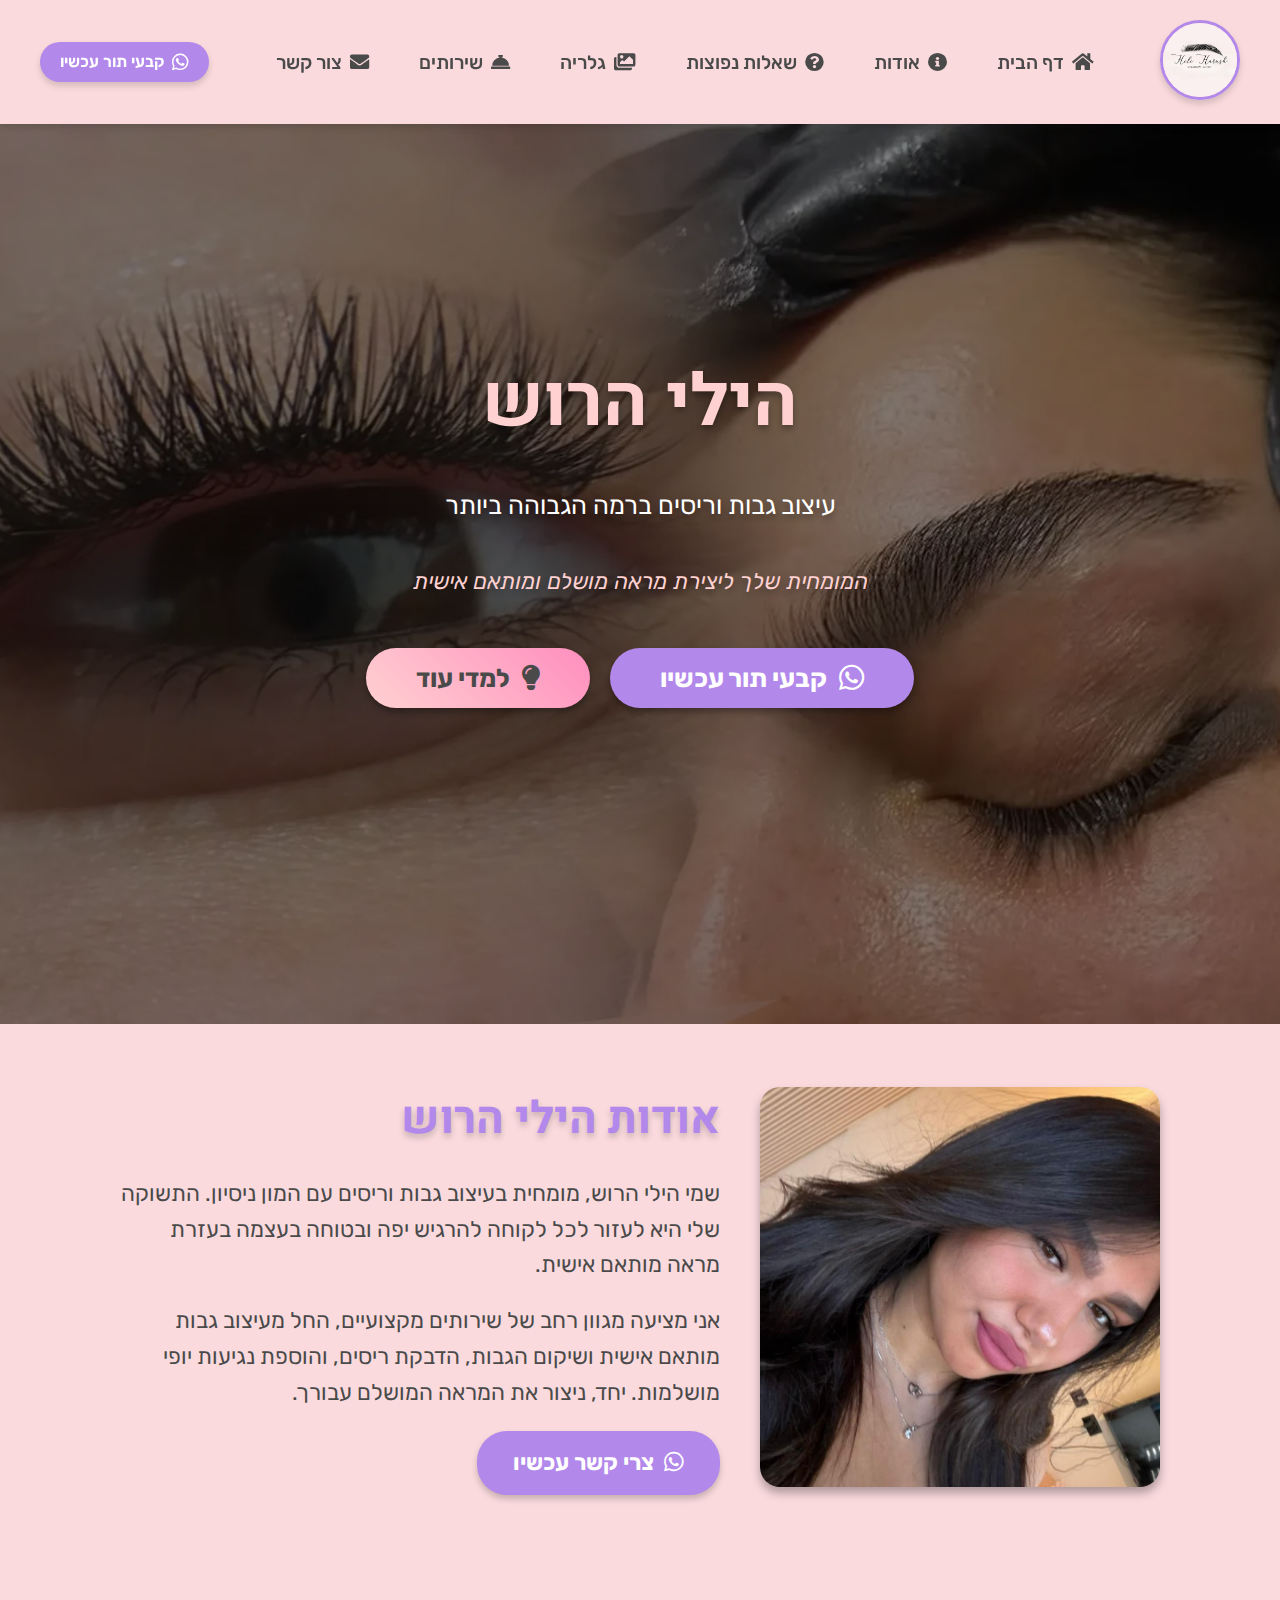
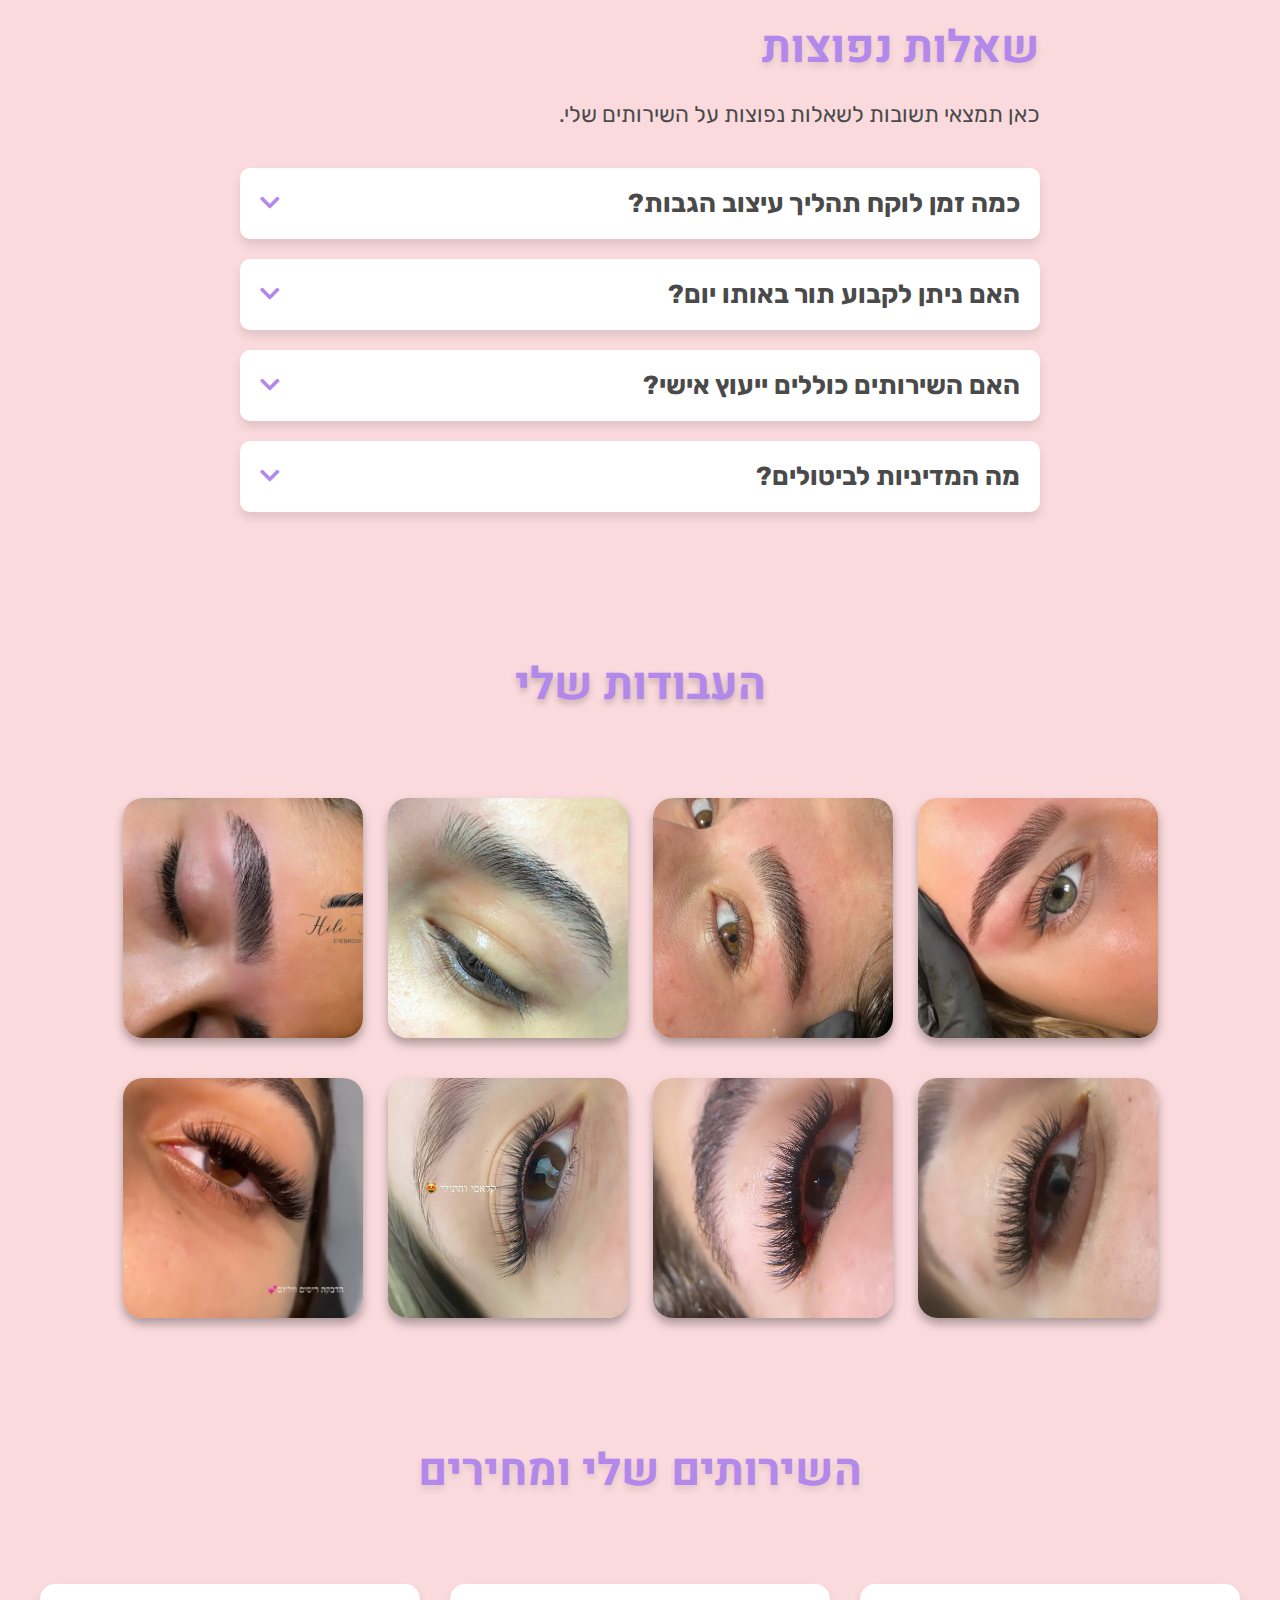
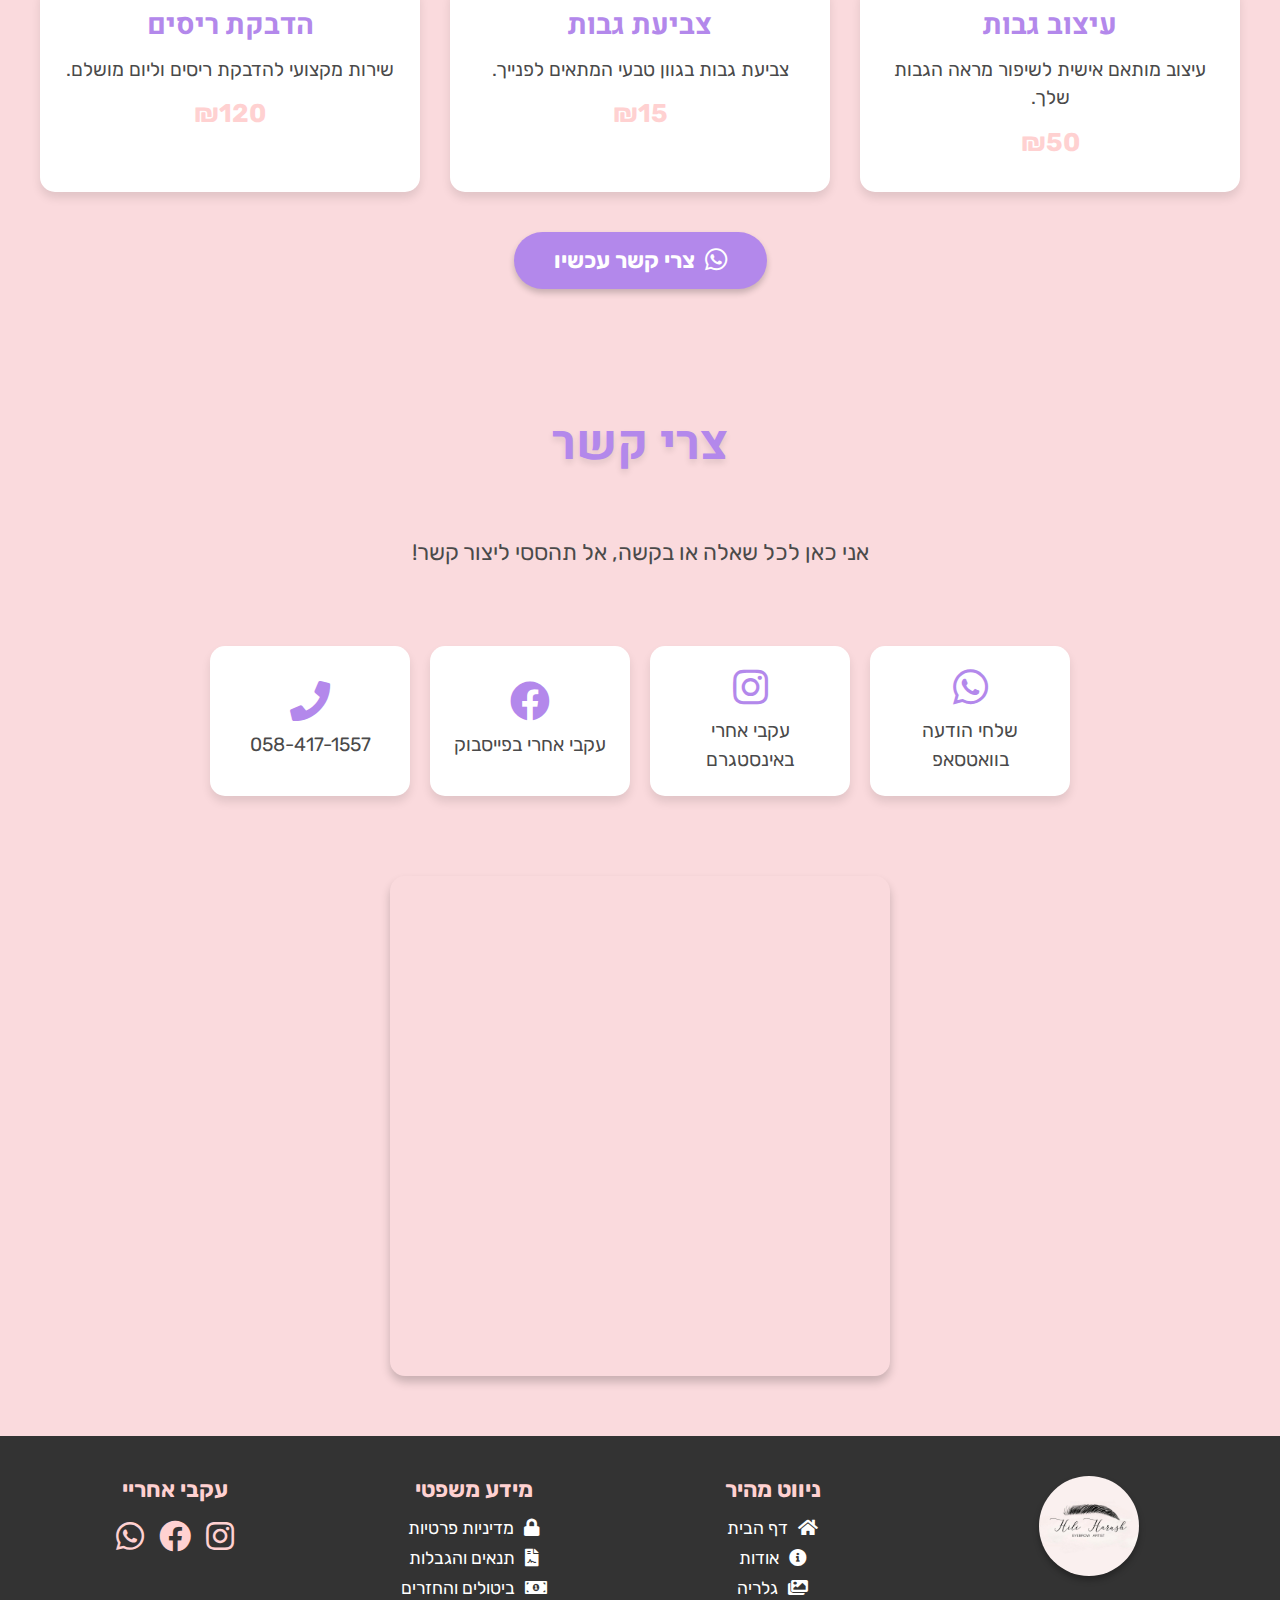
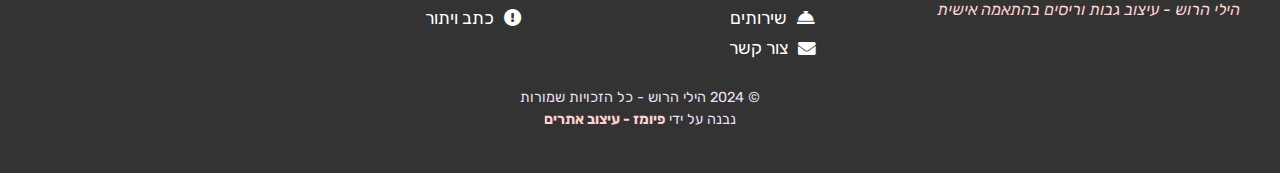
<file: index.html>
<!DOCTYPE html>
<html lang="he" dir="rtl">
<head>
    <meta charset="UTF-8">
    <meta name="viewport" content="width=device-width, initial-scale=1.0">
    <meta name="description" content="Hili Harush - Eyebrow Artist, offering professional eyebrow design and care services.">
    <title>הילי הרוש - עיצוב גבות וריסים</title>
    <link rel="stylesheet" href="styles.css">
    <link rel="icon" href="assets/hili-harush-icon.ico" type="image/x-icon">
    <link href="https://cdnjs.cloudflare.com/ajax/libs/font-awesome/5.15.4/css/all.min.css" rel="stylesheet">
    <link href="https://fonts.googleapis.com/css2?family=Heebo:wght@400;700&family=Rubik:wght@300;400;700&display=swap" rel="stylesheet">
</head>
<body>
    <header>
        <div class="logo-container">
            <img src="assets/logo.jpg" alt="Hili Harush Logo" class="logo">
        </div>
        <nav>
            <ul class="nav-links">
                <li><a href="#hero"><i class="fas fa-home"></i> דף הבית</a></li>
                <li><a href="#about"><i class="fas fa-info-circle"></i> אודות</a></li>
                <li><a href="#faq"><i class="fas fa-question-circle"></i> שאלות נפוצות</a></li>
                <li><a href="#portfolio"><i class="fas fa-images"></i> גלריה</a></li>
                <li><a href="#services-pricing"><i class="fas fa-concierge-bell"></i> שירותים</a></li>
                <li><a href="#contact"><i class="fas fa-envelope"></i> צור קשר</a></li>
            </ul>
        </nav>
        <div class="cta-container">
            <a href="https://api.whatsapp.com/send?phone=972584171557" target="_blank" class="cta-button">
                <i class="fab fa-whatsapp"></i> קבעי תור עכשיו
            </a>
        </div>
    </header>
    
    <section id="hero">
        <div class="hero-content">
            <h1>הילי הרוש</h1>
            <p>עיצוב גבות וריסים ברמה הגבוהה ביותר</p>
            <p class="subtext">המומחית שלך ליצירת מראה מושלם ומותאם אישית</p>
            <div class="cta-buttons">
                <a href="https://api.whatsapp.com/send?phone=972584171557" target="_blank" class="cta-button-hero">
                    <i class="fab fa-whatsapp"></i> קבעי תור עכשיו
                </a>
                <a href="/tips-pages/tips-collection.html" class="cta-button-learn-more">
                    <i class="fas fa-lightbulb"></i> למדי עוד
                </a>
            </div>
        </div>
    </section>
        

    <section id="about">
        <div class="about-container">
            <div class="about-image">
                <img src="assets/hili-about.jpg" alt="Hili Harush" width="400" height="400" />
            </div>
            <div class="about-text">
                <h2>אודות הילי הרוש</h2>
                <p>
                    שמי הילי הרוש, מומחית בעיצוב גבות וריסים עם המון ניסיון. התשוקה שלי היא לעזור לכל לקוחה להרגיש יפה ובטוחה בעצמה בעזרת מראה מותאם אישית.
                </p>
                <p>
                    אני מציעה מגוון רחב של שירותים מקצועיים, החל מעיצוב גבות מותאם אישית ושיקום הגבות, הדבקת ריסים, והוספת נגיעות יופי מושלמות. יחד, ניצור את המראה המושלם עבורך.
                </p>
                <a href="https://api.whatsapp.com/send?phone=972584171557" target="_blank" class="cta-button-about">
                    <i class="fab fa-whatsapp"></i> צרי קשר עכשיו
                </a>
            </div>
        </div>
    </section>

    <section id="faq">
        <div class="faq-container">
            <h2>שאלות נפוצות</h2>
            <p>כאן תמצאי תשובות לשאלות נפוצות על השירותים שלי.</p>
            <div class="faq-item">
                <div class="faq-question">
                    <h3>כמה זמן לוקח תהליך עיצוב הגבות?</h3>
                    <i class="fas fa-chevron-down"></i>
                </div>
                <div class="faq-answer">
                    <p>משך הזמן משתנה, אך בדרך כלל לוקח בין 20-30 דקות.</p>
                </div>
            </div>
            <div class="faq-item">
                <div class="faq-question">
                    <h3>האם ניתן לקבוע תור באותו יום?</h3>
                    <i class="fas fa-chevron-down"></i>
                </div>
                <div class="faq-answer">
                    <p>תלוי בזמינות. מומלץ ליצור קשר בוואטסאפ כדי לבדוק.</p>
                </div>
            </div>
            <div class="faq-item">
                <div class="faq-question">
                    <h3>האם השירותים כוללים ייעוץ אישי?</h3>
                    <i class="fas fa-chevron-down"></i>
                </div>
                <div class="faq-answer">
                    <p>בהחלט! כל שירות כולל ייעוץ אישי כדי להתאים את המראה בצורה מושלמת לצרכים שלך.</p>
                </div>
            </div>
            <div class="faq-item">
                <div class="faq-question">
                    <h3>מה המדיניות לביטולים?</h3>
                    <i class="fas fa-chevron-down"></i>
                </div>
                <div class="faq-answer">
                    <p>ניתן לבטל עד 24 שעות מראש ללא עלות. ביטול פחות מ-24 שעות מראש עלול לחייב בתשלום חלקי.</p>
                </div>
            </div>
        </div>
    </section>
    
<section id="portfolio">
    <div class="portfolio-container">
        <h2>העבודות שלי</h2>
        
        <!-- Eyebrow Row -->
        <div class="portfolio-row">
            <div class="portfolio-item">
                <img src="assets/portfolio-images/eyebrow1.png" alt="Eyebrow Work 1" width="240" height="240" loading="lazy">
            </div>
            <div class="portfolio-item">
                <img src="assets/portfolio-images/eyebrow2.png" alt="Eyebrow Work 2" width="240" height="240" loading="lazy">
            </div>
            <div class="portfolio-item">
                <img src="assets/portfolio-images/eyebrow3.png" alt="Eyebrow Work 3" width="240" height="240" loading="lazy">
            </div>
            <div class="portfolio-item">
                <img src="assets/portfolio-images/eyebrow4.png" alt="Eyebrow Work 4" width="240" height="240" loading="lazy">
            </div>
        </div>
    
        <!-- Eyelash Row -->
        <div class="portfolio-row">
            <div class="portfolio-item">
                <img src="assets/portfolio-images/eyelash1.png" alt="Eyelash Work 1" width="240" height="240" loading="lazy">
            </div>
            <div class="portfolio-item">
                <img src="assets/portfolio-images/eyelash2.png" alt="Eyelash Work 2" width="240" height="240" loading="lazy">
            </div>
            <div class="portfolio-item">
                <img src="assets/portfolio-images/eyelash3.png" alt="Eyelash Work 3" width="240" height="240" loading="lazy">
            </div>
            <div class="portfolio-item">
                <img src="assets/portfolio-images/eyelash4.png" alt="Eyelash Work 4" width="240" height="240" loading="lazy">
            </div>
        </div>
    </div>
</section>


<section id="services-pricing">
    <div class="services-container">
        <h2>השירותים שלי ומחירים</h2>
        <div class="services-grid">
            <!-- Service 1 -->
            <div class="service-card">
                <h3>עיצוב גבות</h3>
                <p>עיצוב מותאם אישית לשיפור מראה הגבות שלך.</p>
                <p class="price">₪50</p>
            </div>

            <!-- Service 3 -->
            <div class="service-card">
                <h3>צביעת גבות</h3>
                <p>צביעת גבות בגוון טבעי המתאים לפנייך.</p>
                <p class="price">₪15</p>
            </div>

            <!-- Service 4 -->
            <div class="service-card">
                <h3>הדבקת ריסים</h3>
                <p>שירות מקצועי להדבקת ריסים וליום מושלם.</p>
                <p class="price">₪120</p>
            </div>
        </div>
        <!-- General CTA Button -->
        <a href="https://api.whatsapp.com/send?phone=972584171557" target="_blank" class="cta-button-pricing">
            <i class="fab fa-whatsapp"></i> צרי קשר עכשיו
        </a>
    </div>
</section>

<section id="contact">
    <div class="contact-container">
        <h2>צרי קשר</h2>
        <p>אני כאן לכל שאלה או בקשה, אל תהססי ליצור קשר!</p>
        <div class="contact-grid">
            <!-- WhatsApp -->
            <div class="contact-item">
                <i class="fab fa-whatsapp"></i>
                <a href="https://api.whatsapp.com/send?phone=972584171557" target="_blank">שלחי הודעה בוואטסאפ</a>
            </div>

            <!-- Instagram -->
            <div class="contact-item">
                <i class="fab fa-instagram"></i>
                <a href="https://www.instagram.com/hiliharush__eyebrows/" target="_blank">עקבי אחרי באינסטגרם</a>
            </div>

            <!-- Facebook -->
            <div class="contact-item">
                <i class="fab fa-facebook"></i>
                <a href="https://www.facebook.com/profile.php?id=100075932829140" target="_blank">עקבי אחרי בפייסבוק</a>
            </div>

            <!-- Phone -->
            <div class="contact-item">
                <i class="fas fa-phone"></i>
                <a href="tel:+972584171557">058-417-1557</a>
            </div>
        </div>

<!-- Embedded Google Map -->
    <div class="map-container">
        <iframe
            style="height: 100%; width: 100%; border: 0;"
            frameborder="0"
            src="https://www.google.com/maps/embed/v1/place?q=הילי+הרוש+עיצוב+גבות/הדבקת+ריסים&key=AIzaSyBFw0Qbyq9zTFTd-tUY6dZWTgaQzuU17R8"
            allowfullscreen>
        </iframe>
    </div>
  </div>
</section>

<footer id="footer">
    <div class="footer-container">
        <!-- Logo and Tagline -->
        <div class="footer-logo">
            <img src="assets/logo.jpg" alt="Hili Harush Logo" class="footer-logo-img" width="100" height="100">
            <p class="footer-tagline">הילי הרוש - עיצוב גבות וריסים בהתאמה אישית</p>
        </div>

        <!-- Navigation Links -->
        <div class="footer-menu">
            <h3>ניווט מהיר</h3>
            <ul>
                <li><a href="#hero"><i class="fas fa-home"></i> דף הבית</a></li>
                <li><a href="#about"><i class="fas fa-info-circle"></i> אודות</a></li>
                <li><a href="#portfolio"><i class="fas fa-images"></i> גלריה</a></li>
                <li><a href="#services-pricing"><i class="fas fa-concierge-bell"></i> שירותים</a></li>
                <li><a href="#contact"><i class="fas fa-envelope"></i> צור קשר</a></li>
            </ul>
        </div>

        <!-- Legal Pages Links -->
        <div class="footer-legal">
            <h3>מידע משפטי</h3>
            <ul>
                <li><a href="legal-pages/privacy-policy.html"><i class="fas fa-lock"></i> מדיניות פרטיות</a></li>
                <li><a href="legal-pages/terms-and-conditions.html"><i class="fas fa-file-contract"></i> תנאים והגבלות</a></li>
                <li><a href="legal-pages/refund-and-cancellation.html"><i class="fas fa-money-bill-alt"></i> ביטולים והחזרים</a></li>
                <li><a href="legal-pages/disclaimer.html"><i class="fas fa-exclamation-circle"></i> כתב ויתור</a></li>
            </ul>
        </div>

        <!-- Social Media Links -->
        <div class="footer-social">
            <h3>עקבי אחריי</h3>
            <div class="social-icons">
                <a href="https://www.instagram.com/hiliharush__eyebrows/" target="_blank" class="social-icon" aria-label="Visit Hili Harush Instagram">
                    <i class="fab fa-instagram" aria-hidden="true"></i>
                </a>
                <a href="https://www.facebook.com/profile.php?id=100075932829140" target="_blank" class="social-icon" aria-label="Visit Hili Harush Facebook">
                    <i class="fab fa-facebook" aria-hidden="true"></i>
                </a>
                <a href="https://api.whatsapp.com/send?phone=972584171557" target="_blank" class="social-icon" aria-label="Contact Hili Harush on WhatsApp">
                    <i class="fab fa-whatsapp" aria-hidden="true"></i>
                </a>
            </div>
        </div>
    </div>
    <div class="footer-bottom">
        <p>© 2024 הילי הרוש - כל הזכויות שמורות</p>
        <p>נבנה על ידי <a href="https://github.com/Fumez-DEV/" target="_blank">פיומז - עיצוב אתרים</a></p>
    </div>
</footer>

<script src="script.js"></script>

</body>
</html>
</file>
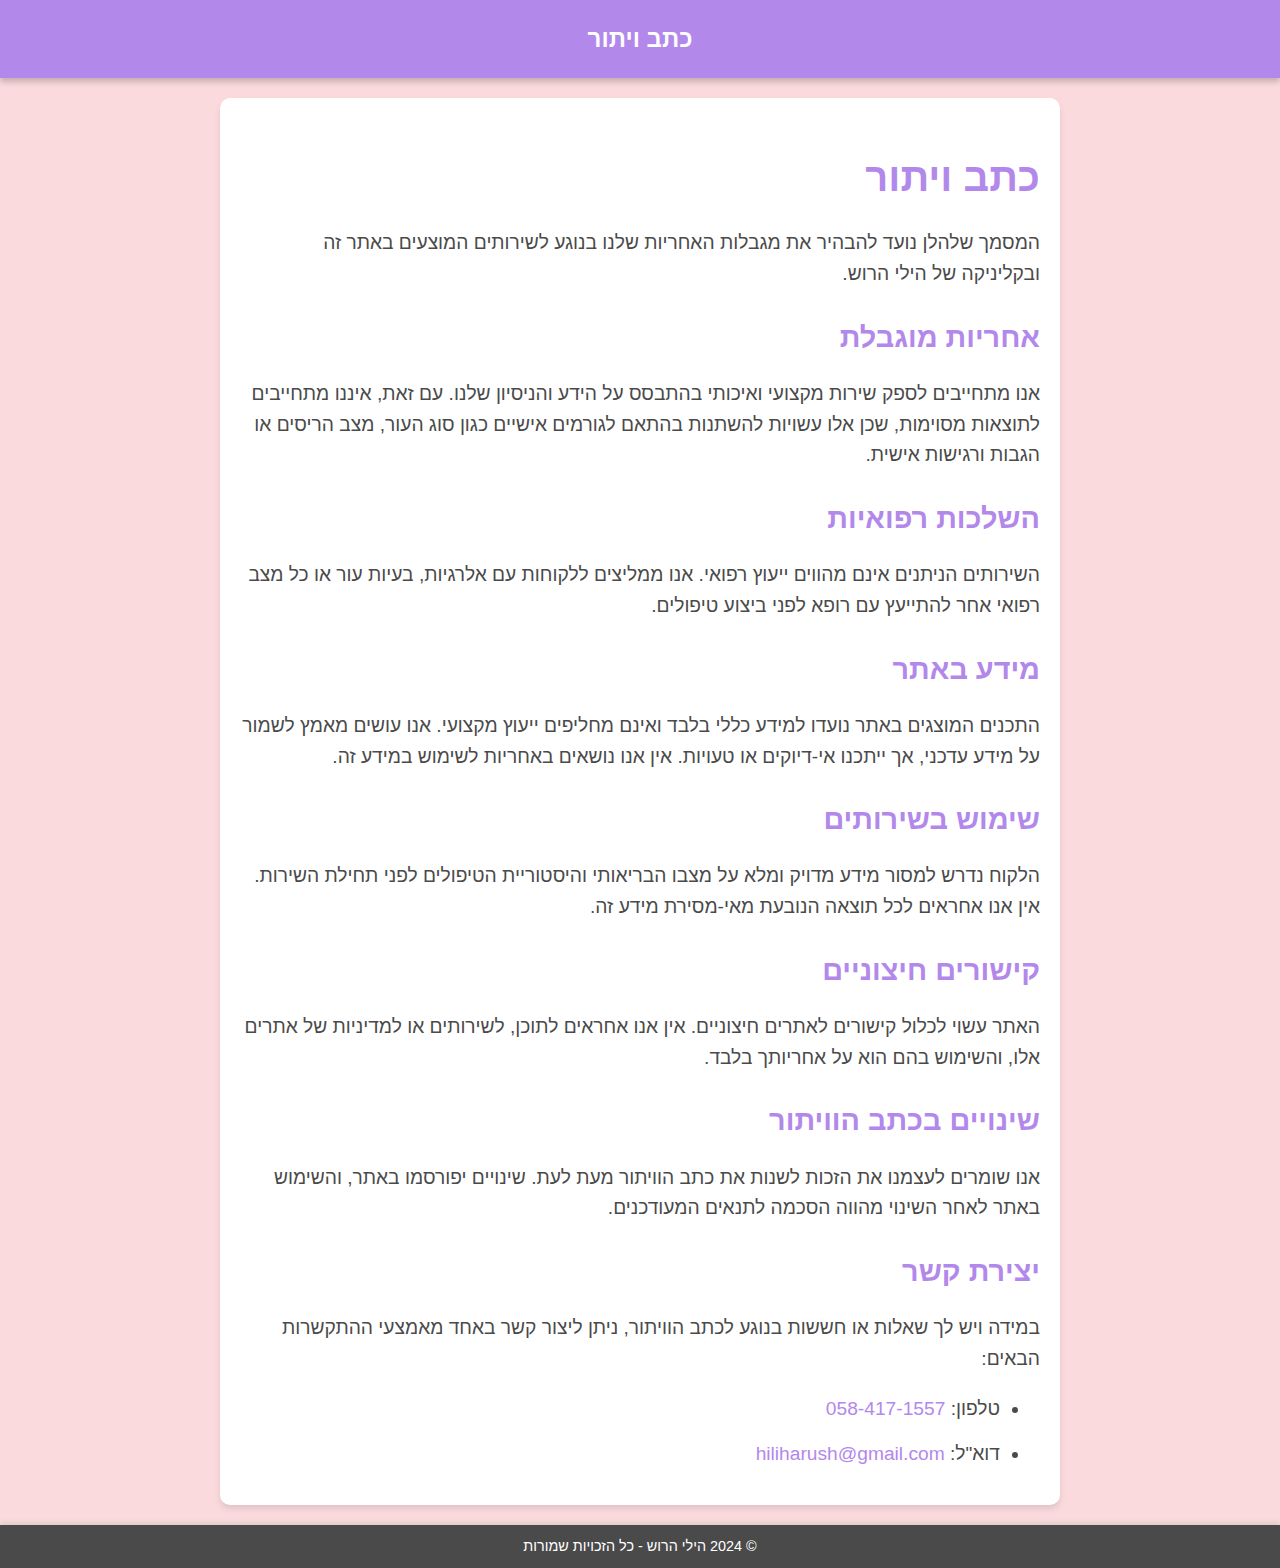
<file: legal-pages/disclaimer.html>
<!DOCTYPE html>
<html lang="he" dir="rtl">
<head>
    <meta charset="UTF-8">
    <meta name="viewport" content="width=device-width, initial-scale=1.0">
    <title>כתב ויתור - הילי הרוש</title>
    <link rel="stylesheet" href="styles.css">
</head>
<body>
    <header>כתב ויתור</header>
    <main>
        <h1>כתב ויתור</h1>
        <p>
            המסמך שלהלן נועד להבהיר את מגבלות האחריות שלנו בנוגע לשירותים המוצעים באתר זה ובקליניקה של הילי הרוש.
        </p>
        
        <h2>אחריות מוגבלת</h2>
        <p>
            אנו מתחייבים לספק שירות מקצועי ואיכותי בהתבסס על הידע והניסיון שלנו. עם זאת, איננו מתחייבים לתוצאות מסוימות, שכן אלו עשויות להשתנות בהתאם לגורמים אישיים כגון סוג העור, מצב הריסים או הגבות ורגישות אישית.
        </p>

        <h2>השלכות רפואיות</h2>
        <p>
            השירותים הניתנים אינם מהווים ייעוץ רפואי. אנו ממליצים ללקוחות עם אלרגיות, בעיות עור או כל מצב רפואי אחר להתייעץ עם רופא לפני ביצוע טיפולים.
        </p>

        <h2>מידע באתר</h2>
        <p>
            התכנים המוצגים באתר נועדו למידע כללי בלבד ואינם מחליפים ייעוץ מקצועי. אנו עושים מאמץ לשמור על מידע עדכני, אך ייתכנו אי-דיוקים או טעויות. אין אנו נושאים באחריות לשימוש במידע זה.
        </p>

        <h2>שימוש בשירותים</h2>
        <p>
            הלקוח נדרש למסור מידע מדויק ומלא על מצבו הבריאותי והיסטוריית הטיפולים לפני תחילת השירות. אין אנו אחראים לכל תוצאה הנובעת מאי-מסירת מידע זה.
        </p>

        <h2>קישורים חיצוניים</h2>
        <p>
            האתר עשוי לכלול קישורים לאתרים חיצוניים. אין אנו אחראים לתוכן, לשירותים או למדיניות של אתרים אלו, והשימוש בהם הוא על אחריותך בלבד.
        </p>

        <h2>שינויים בכתב הוויתור</h2>
        <p>
            אנו שומרים לעצמנו את הזכות לשנות את כתב הוויתור מעת לעת. שינויים יפורסמו באתר, והשימוש באתר לאחר השינוי מהווה הסכמה לתנאים המעודכנים.
        </p>

        <h2>יצירת קשר</h2>
        <p>
            במידה ויש לך שאלות או חששות בנוגע לכתב הוויתור, ניתן ליצור קשר באחד מאמצעי ההתקשרות הבאים:
        </p>
        <ul>
            <li>טלפון: <a href="tel:+972584171557">058-417-1557</a></li>
            <li>דוא"ל: <a href="mailto:hiliharush@gmail.com">hiliharush@gmail.com</a></li>
        </ul>
    </main>
    <footer>© 2024 הילי הרוש - כל הזכויות שמורות</footer>
</body>
</html>
</file>
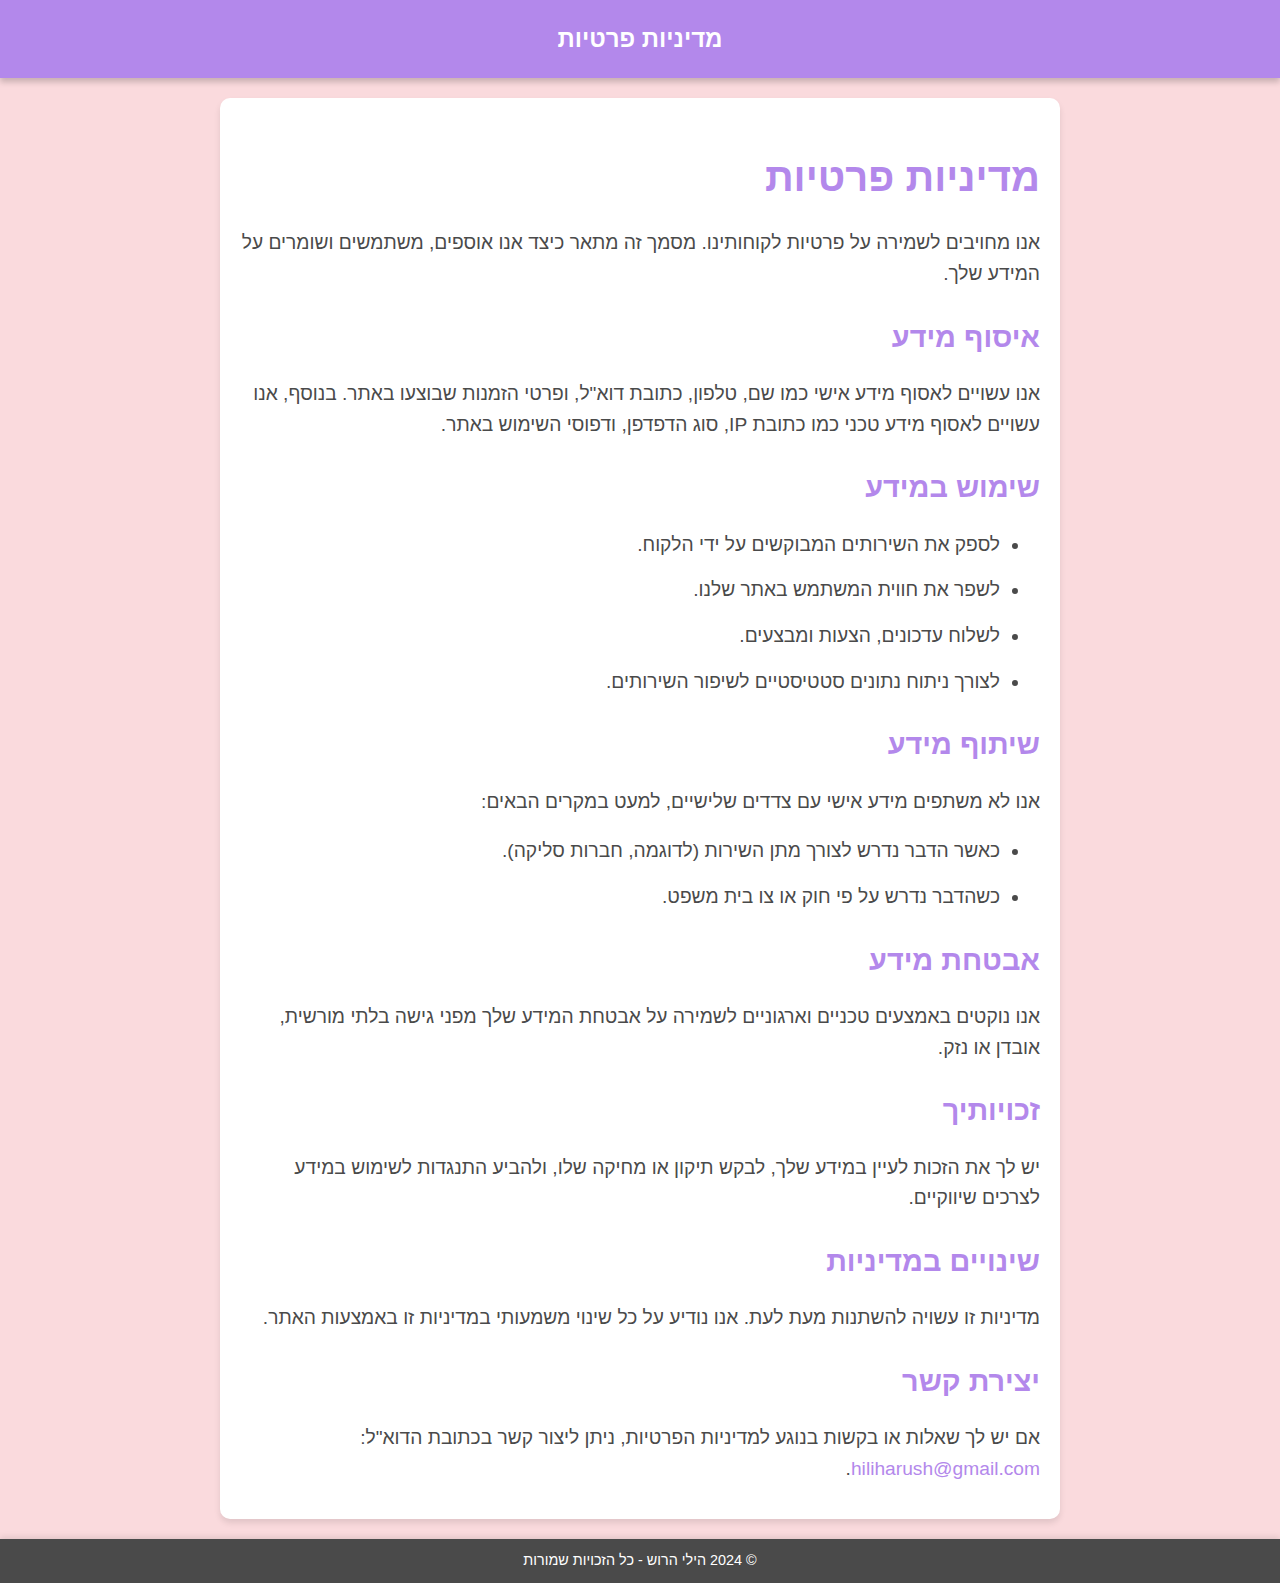
<file: legal-pages/privacy-policy.html>
<!DOCTYPE html>
<html lang="he" dir="rtl">
<head>
    <meta charset="UTF-8">
    <meta name="viewport" content="width=device-width, initial-scale=1.0">
    <title>מדיניות פרטיות</title>
    <link rel="stylesheet" href="styles.css">
</head>
<body>
    <header>מדיניות פרטיות</header>
    <main>
        <h1>מדיניות פרטיות</h1>
        <p>
            אנו מחויבים לשמירה על פרטיות לקוחותינו. מסמך זה מתאר כיצד אנו אוספים, משתמשים ושומרים על המידע שלך.
        </p>
        <h2>איסוף מידע</h2>
        <p>
            אנו עשויים לאסוף מידע אישי כמו שם, טלפון, כתובת דוא"ל, ופרטי הזמנות שבוצעו באתר. בנוסף, אנו עשויים לאסוף מידע טכני כמו כתובת IP, סוג הדפדפן, ודפוסי השימוש באתר.
        </p>
        <h2>שימוש במידע</h2>
        <ul>
            <li>לספק את השירותים המבוקשים על ידי הלקוח.</li>
            <li>לשפר את חווית המשתמש באתר שלנו.</li>
            <li>לשלוח עדכונים, הצעות ומבצעים.</li>
            <li>לצורך ניתוח נתונים סטטיסטיים לשיפור השירותים.</li>
        </ul>
        <h2>שיתוף מידע</h2>
        <p>
            אנו לא משתפים מידע אישי עם צדדים שלישיים, למעט במקרים הבאים:
        </p>
        <ul>
            <li>כאשר הדבר נדרש לצורך מתן השירות (לדוגמה, חברות סליקה).</li>
            <li>כשהדבר נדרש על פי חוק או צו בית משפט.</li>
        </ul>
        <h2>אבטחת מידע</h2>
        <p>
            אנו נוקטים באמצעים טכניים וארגוניים לשמירה על אבטחת המידע שלך מפני גישה בלתי מורשית, אובדן או נזק.
        </p>
        <h2>זכויותיך</h2>
        <p>
            יש לך את הזכות לעיין במידע שלך, לבקש תיקון או מחיקה שלו, ולהביע התנגדות לשימוש במידע לצרכים שיווקיים.
        </p>
        <h2>שינויים במדיניות</h2>
        <p>
            מדיניות זו עשויה להשתנות מעת לעת. אנו נודיע על כל שינוי משמעותי במדיניות זו באמצעות האתר.
        </p>
        <h2>יצירת קשר</h2>
        <p>
            אם יש לך שאלות או בקשות בנוגע למדיניות הפרטיות, ניתן ליצור קשר בכתובת הדוא"ל: <a href="mailto:hiliharush@gmail.com">hiliharush@gmail.com</a>.
        </p>
    </main>
    <footer>© 2024 הילי הרוש - כל הזכויות שמורות</footer>
</body>
</html>
</file>
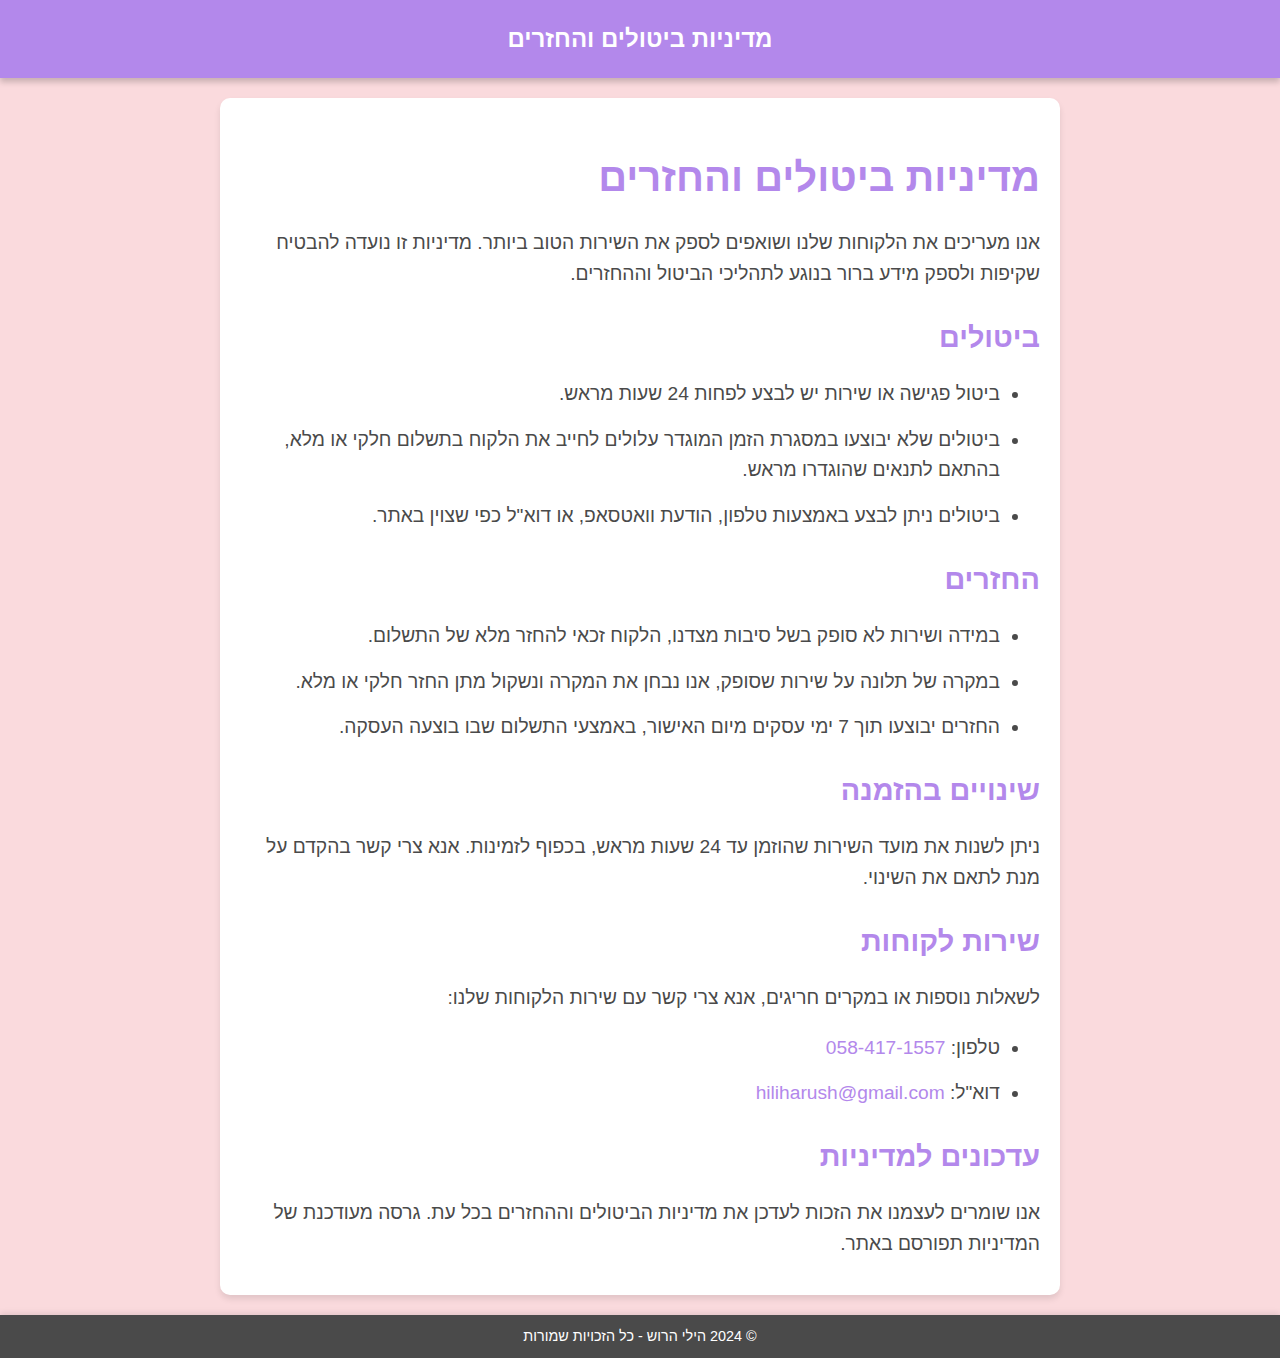
<file: legal-pages/refund-and-cancellation.html>
<!DOCTYPE html>
<html lang="he" dir="rtl">
<head>
    <meta charset="UTF-8">
    <meta name="viewport" content="width=device-width, initial-scale=1.0">
    <title>מדיניות ביטולים והחזרים</title>
    <link rel="stylesheet" href="styles.css">
</head>
<body>
    <header>מדיניות ביטולים והחזרים</header>
    <main>
        <h1>מדיניות ביטולים והחזרים</h1>
        <p>
            אנו מעריכים את הלקוחות שלנו ושואפים לספק את השירות הטוב ביותר. מדיניות זו נועדה להבטיח שקיפות ולספק מידע ברור בנוגע לתהליכי הביטול וההחזרים.
        </p>
        
        <h2>ביטולים</h2>
        <ul>
            <li>ביטול פגישה או שירות יש לבצע לפחות 24 שעות מראש.</li>
            <li>ביטולים שלא יבוצעו במסגרת הזמן המוגדר עלולים לחייב את הלקוח בתשלום חלקי או מלא, בהתאם לתנאים שהוגדרו מראש.</li>
            <li>ביטולים ניתן לבצע באמצעות טלפון, הודעת וואטסאפ, או דוא"ל כפי שצוין באתר.</li>
        </ul>

        <h2>החזרים</h2>
        <ul>
            <li>במידה ושירות לא סופק בשל סיבות מצדנו, הלקוח זכאי להחזר מלא של התשלום.</li>
            <li>במקרה של תלונה על שירות שסופק, אנו נבחן את המקרה ונשקול מתן החזר חלקי או מלא.</li>
            <li>החזרים יבוצעו תוך 7 ימי עסקים מיום האישור, באמצעי התשלום שבו בוצעה העסקה.</li>
        </ul>

        <h2>שינויים בהזמנה</h2>
        <p>
            ניתן לשנות את מועד השירות שהוזמן עד 24 שעות מראש, בכפוף לזמינות. אנא צרי קשר בהקדם על מנת לתאם את השינוי.
        </p>

        <h2>שירות לקוחות</h2>
        <p>
            לשאלות נוספות או במקרים חריגים, אנא צרי קשר עם שירות הלקוחות שלנו:
        </p>
        <ul>
            <li>טלפון: <a href="tel:+972584171557">058-417-1557</a></li>
            <li>דוא"ל: <a href="mailto:hiliharush@gmail.com">hiliharush@gmail.com</a></li>
        </ul>
        
        <h2>עדכונים למדיניות</h2>
        <p>
            אנו שומרים לעצמנו את הזכות לעדכן את מדיניות הביטולים וההחזרים בכל עת. גרסה מעודכנת של המדיניות תפורסם באתר.
        </p>
    </main>
    <footer>© 2024 הילי הרוש - כל הזכויות שמורות</footer>
</body>
</html>
</file>
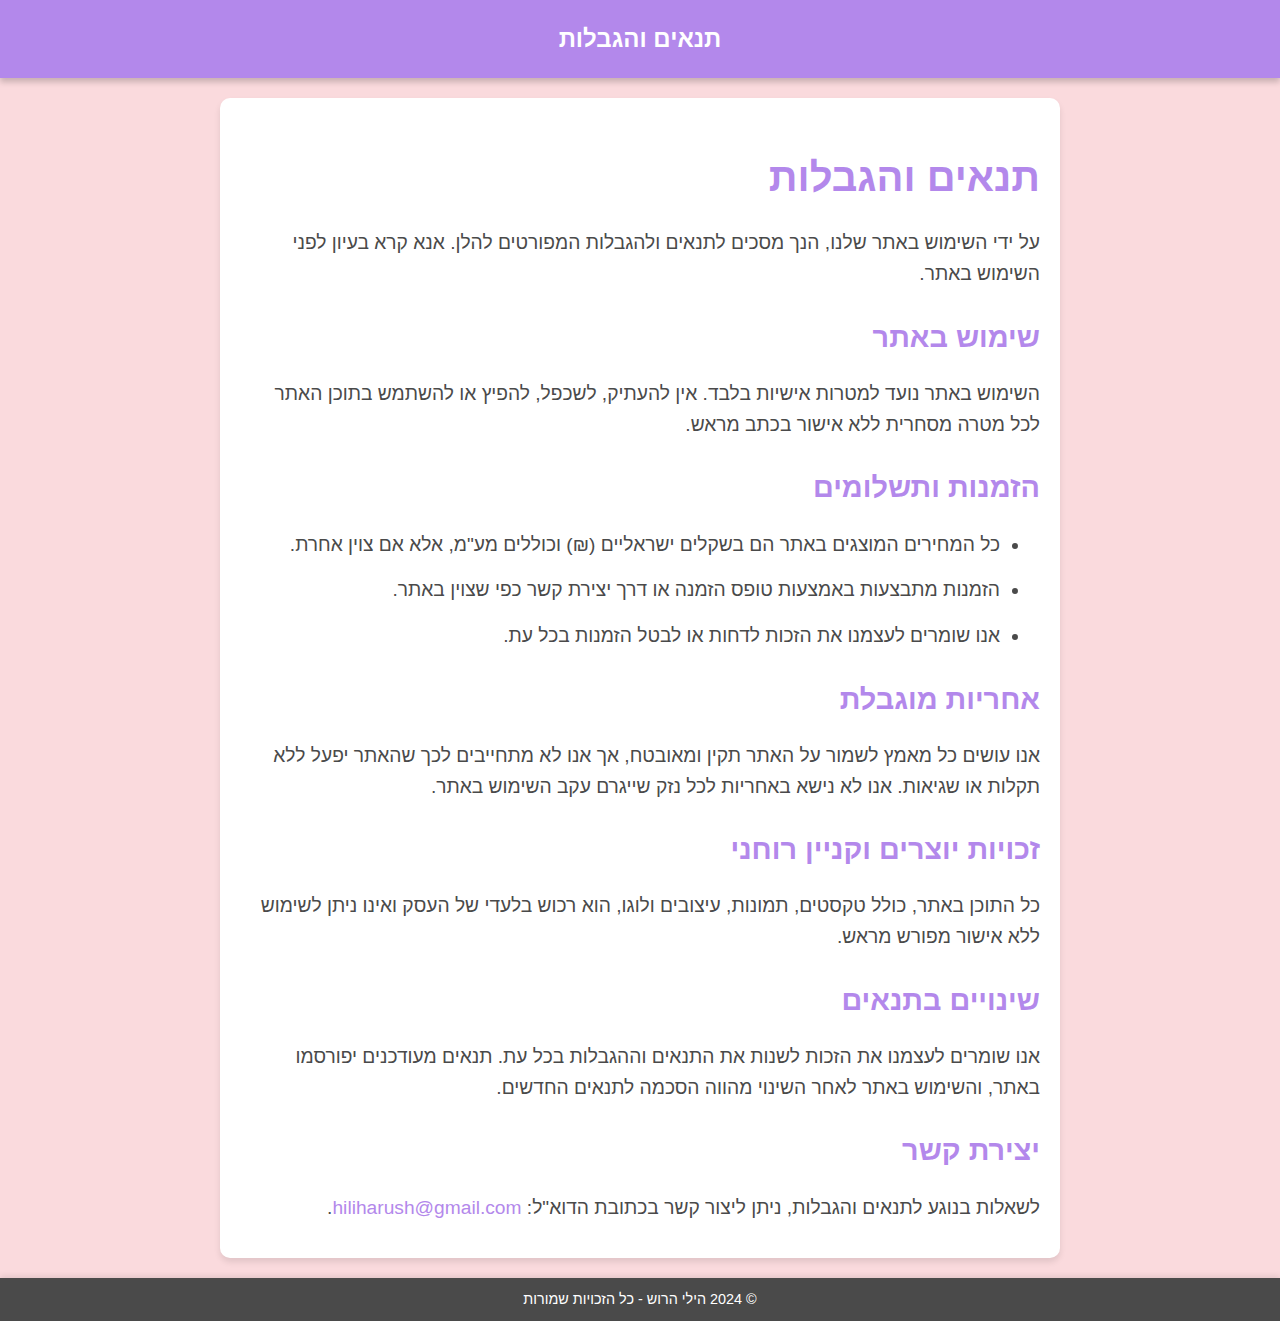
<file: legal-pages/terms-and-conditions.html>
<!DOCTYPE html>
<html lang="he" dir="rtl">
<head>
    <meta charset="UTF-8">
    <meta name="viewport" content="width=device-width, initial-scale=1.0">
    <title>תנאים והגבלות</title>
    <link rel="stylesheet" href="styles.css">
</head>
<body>
    <header>תנאים והגבלות</header>
    <main>
        <h1>תנאים והגבלות</h1>
        <p>
            על ידי השימוש באתר שלנו, הנך מסכים לתנאים ולהגבלות המפורטים להלן. אנא קרא בעיון לפני השימוש באתר.
        </p>
        <h2>שימוש באתר</h2>
        <p>
            השימוש באתר נועד למטרות אישיות בלבד. אין להעתיק, לשכפל, להפיץ או להשתמש בתוכן האתר לכל מטרה מסחרית ללא אישור בכתב מראש.
        </p>
        <h2>הזמנות ותשלומים</h2>
        <ul>
            <li>כל המחירים המוצגים באתר הם בשקלים ישראליים (₪) וכוללים מע"מ, אלא אם צוין אחרת.</li>
            <li>הזמנות מתבצעות באמצעות טופס הזמנה או דרך יצירת קשר כפי שצוין באתר.</li>
            <li>אנו שומרים לעצמנו את הזכות לדחות או לבטל הזמנות בכל עת.</li>
        </ul>
        <h2>אחריות מוגבלת</h2>
        <p>
            אנו עושים כל מאמץ לשמור על האתר תקין ומאובטח, אך אנו לא מתחייבים לכך שהאתר יפעל ללא תקלות או שגיאות. אנו לא נישא באחריות לכל נזק שייגרם עקב השימוש באתר.
        </p>
        <h2>זכויות יוצרים וקניין רוחני</h2>
        <p>
            כל התוכן באתר, כולל טקסטים, תמונות, עיצובים ולוגו, הוא רכוש בלעדי של העסק ואינו ניתן לשימוש ללא אישור מפורש מראש.
        </p>
        <h2>שינויים בתנאים</h2>
        <p>
            אנו שומרים לעצמנו את הזכות לשנות את התנאים וההגבלות בכל עת. תנאים מעודכנים יפורסמו באתר, והשימוש באתר לאחר השינוי מהווה הסכמה לתנאים החדשים.
        </p>
        <h2>יצירת קשר</h2>
        <p>
            לשאלות בנוגע לתנאים והגבלות, ניתן ליצור קשר בכתובת הדוא"ל: <a href="mailto:hiliharush@gmail.com">hiliharush@gmail.com</a>.
        </p>
    </main>
    <footer>© 2024 הילי הרוש - כל הזכויות שמורות</footer>
</body>
</html>
</file>
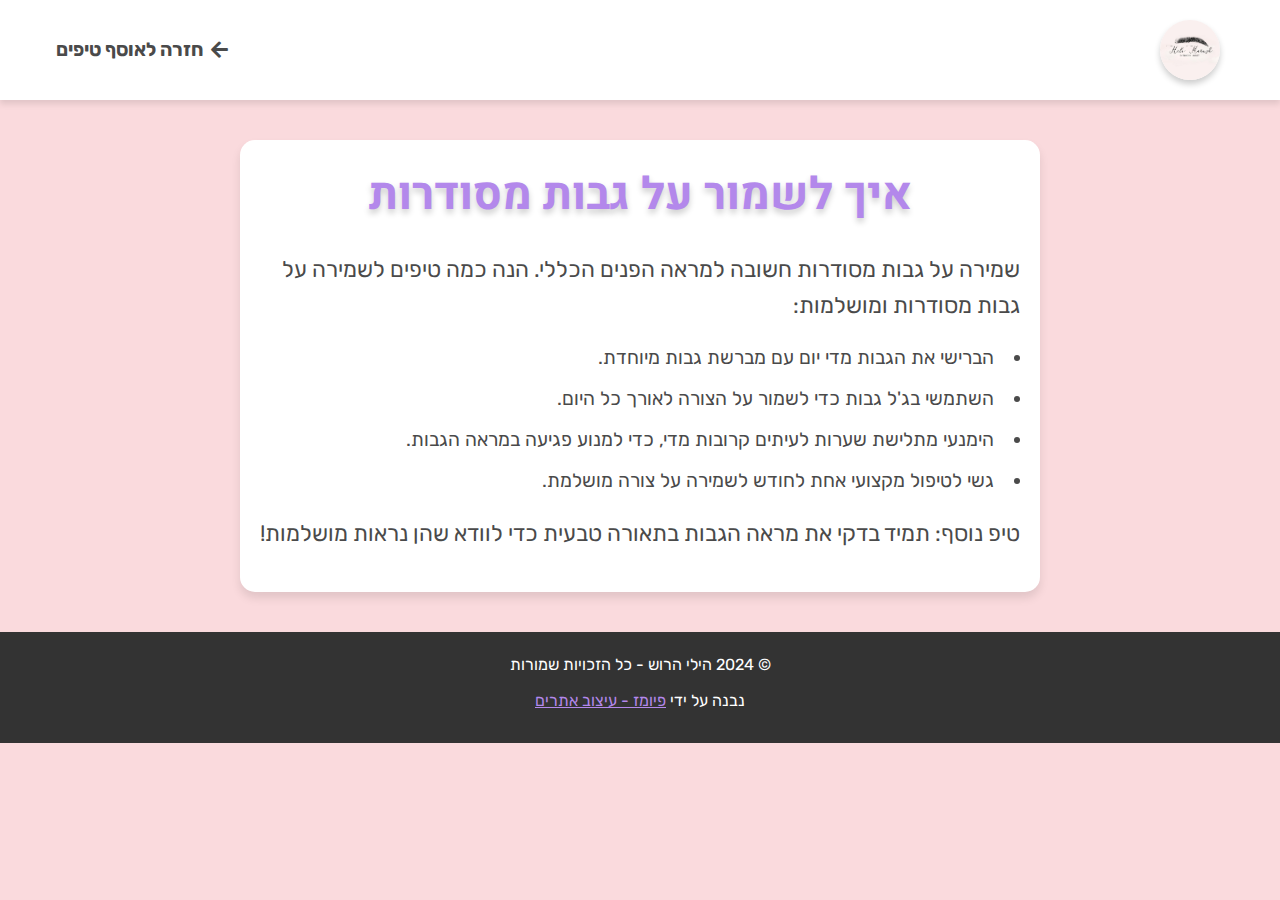
<file: tips-pages/tip1.html>
<!DOCTYPE html>
<html lang="he" dir="rtl">
<head>
    <meta charset="UTF-8">
    <meta name="viewport" content="width=device-width, initial-scale=1.0">
    <meta name="description" content="טיפ לשמירה על גבות מסודרות ומושלמות">
    <title>איך לשמור על גבות מסודרות - הילי הרוש</title>
    <link rel="stylesheet" href="tips.css">
    <link rel="icon" href="/assets/hili-harush-icon.ico" type="image/x-icon">
    <link href="https://cdnjs.cloudflare.com/ajax/libs/font-awesome/5.15.4/css/all.min.css" rel="stylesheet">
    <link href="https://fonts.googleapis.com/css2?family=Heebo:wght@400;700&family=Rubik:wght@300;400;700&display=swap" rel="stylesheet">
</head>
<body>
    <header>
        <div class="logo-container">
            <img src="../assets/logo.jpg" alt="Hili Harush Logo" class="logo">
        </div>
        <nav>
            <ul class="nav-links">
                <li><a href="tips-collection.html"><i class="fas fa-arrow-left"></i> חזרה לאוסף טיפים</a></li>
            </ul>
        </nav>
    </header>

    <section id="tip1">
        <div class="tip-container">
            <h1>איך לשמור על גבות מסודרות</h1>
            <p>שמירה על גבות מסודרות חשובה למראה הפנים הכללי. הנה כמה טיפים לשמירה על גבות מסודרות ומושלמות:</p>
            <ul class="tip-list">
                <li>הברישי את הגבות מדי יום עם מברשת גבות מיוחדת.</li>
                <li>השתמשי בג'ל גבות כדי לשמור על הצורה לאורך כל היום.</li>
                <li>הימנעי מתלישת שערות לעיתים קרובות מדי, כדי למנוע פגיעה במראה הגבות.</li>
                <li>גשי לטיפול מקצועי אחת לחודש לשמירה על צורה מושלמת.</li>
            </ul>
            <p>טיפ נוסף: תמיד בדקי את מראה הגבות בתאורה טבעית כדי לוודא שהן נראות מושלמות!</p>
        </div>
    </section>

    <footer>
        <div class="footer-container">
            <p>&copy; 2024 הילי הרוש - כל הזכויות שמורות</p>
            <p>נבנה על ידי <a href="https://github.com/Fumez-DEV/" target="_blank">פיומז - עיצוב אתרים</a></p>
        </div>
    </footer>
</body>
</html>
</file>
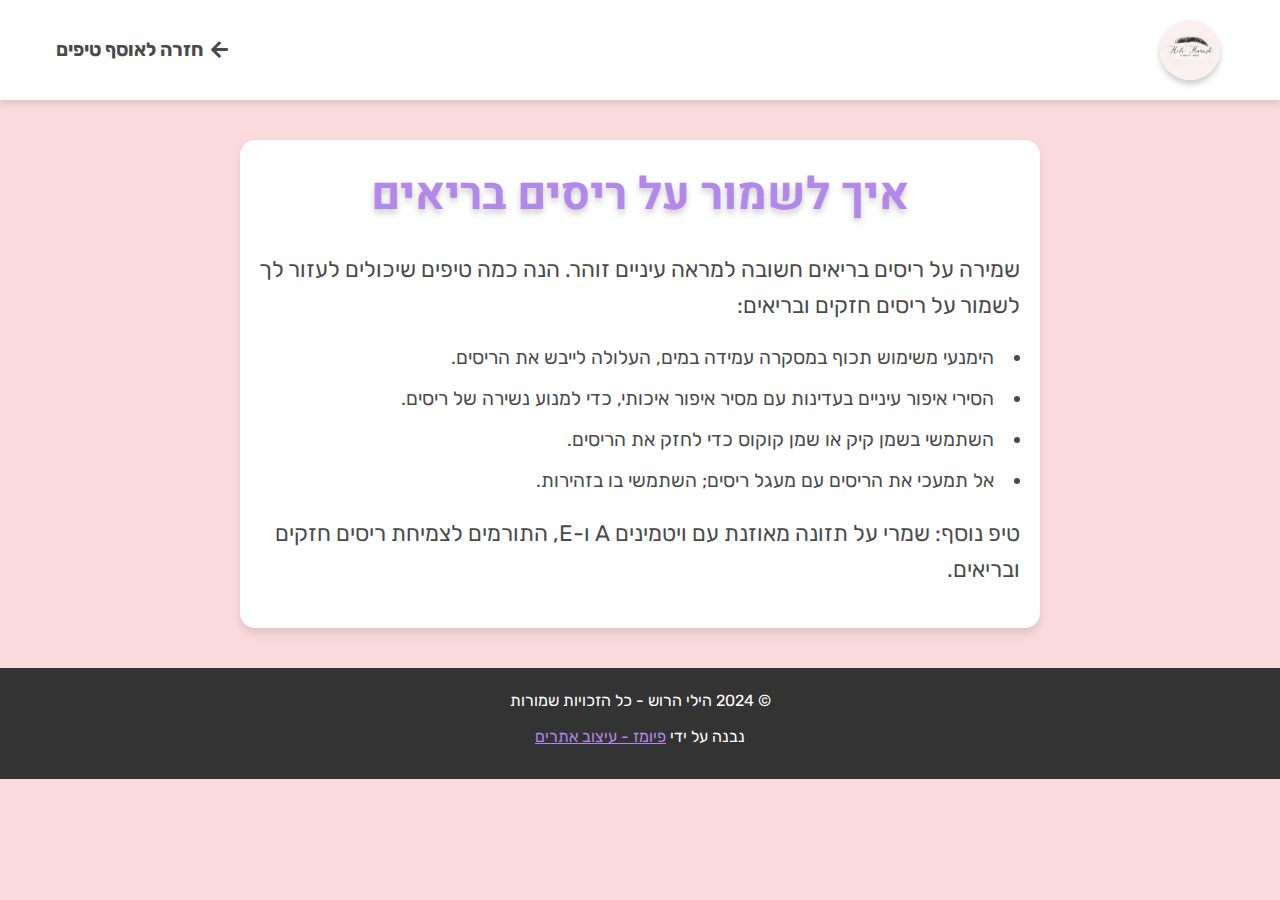
<file: tips-pages/tip2.html>
<!DOCTYPE html>
<html lang="he" dir="rtl">
<head>
    <meta charset="UTF-8">
    <meta name="viewport" content="width=device-width, initial-scale=1.0">
    <meta name="description" content="טיפ לשמירה על ריסים בריאים וחזקים">
    <title>איך לשמור על ריסים בריאים - הילי הרוש</title>
    <link rel="stylesheet" href="tips.css">
    <link rel="icon" href="/assets/hili-harush-icon.ico" type="image/x-icon">

    <link href="https://cdnjs.cloudflare.com/ajax/libs/font-awesome/5.15.4/css/all.min.css" rel="stylesheet">
    <link href="https://fonts.googleapis.com/css2?family=Heebo:wght@400;700&family=Rubik:wght@300;400;700&display=swap" rel="stylesheet">
</head>
<body>
    <header>
        <div class="logo-container">
            <img src="../assets/logo.jpg" alt="Hili Harush Logo" class="logo">
        </div>
        <nav>
            <ul class="nav-links">
                <li><a href="tips-collection.html"><i class="fas fa-arrow-left"></i> חזרה לאוסף טיפים</a></li>
            </ul>
        </nav>
    </header>

    <section id="tip2">
        <div class="tip-container">
            <h1>איך לשמור על ריסים בריאים</h1>
            <p>שמירה על ריסים בריאים חשובה למראה עיניים זוהר. הנה כמה טיפים שיכולים לעזור לך לשמור על ריסים חזקים ובריאים:</p>
            <ul class="tip-list">
                <li>הימנעי משימוש תכוף במסקרה עמידה במים, העלולה לייבש את הריסים.</li>
                <li>הסירי איפור עיניים בעדינות עם מסיר איפור איכותי, כדי למנוע נשירה של ריסים.</li>
                <li>השתמשי בשמן קיק או שמן קוקוס כדי לחזק את הריסים.</li>
                <li>אל תמעכי את הריסים עם מעגל ריסים; השתמשי בו בזהירות.</li>
            </ul>
            <p>טיפ נוסף: שמרי על תזונה מאוזנת עם ויטמינים A ו-E, התורמים לצמיחת ריסים חזקים ובריאים.</p>
        </div>
    </section>

    <footer>
        <div class="footer-container">
            <p>&copy; 2024 הילי הרוש - כל הזכויות שמורות</p>
            <p>נבנה על ידי <a href="https://github.com/Fumez-DEV/" target="_blank">פיומז - עיצוב אתרים</a></p>
        </div>
    </footer>
</body>
</html>
</file>
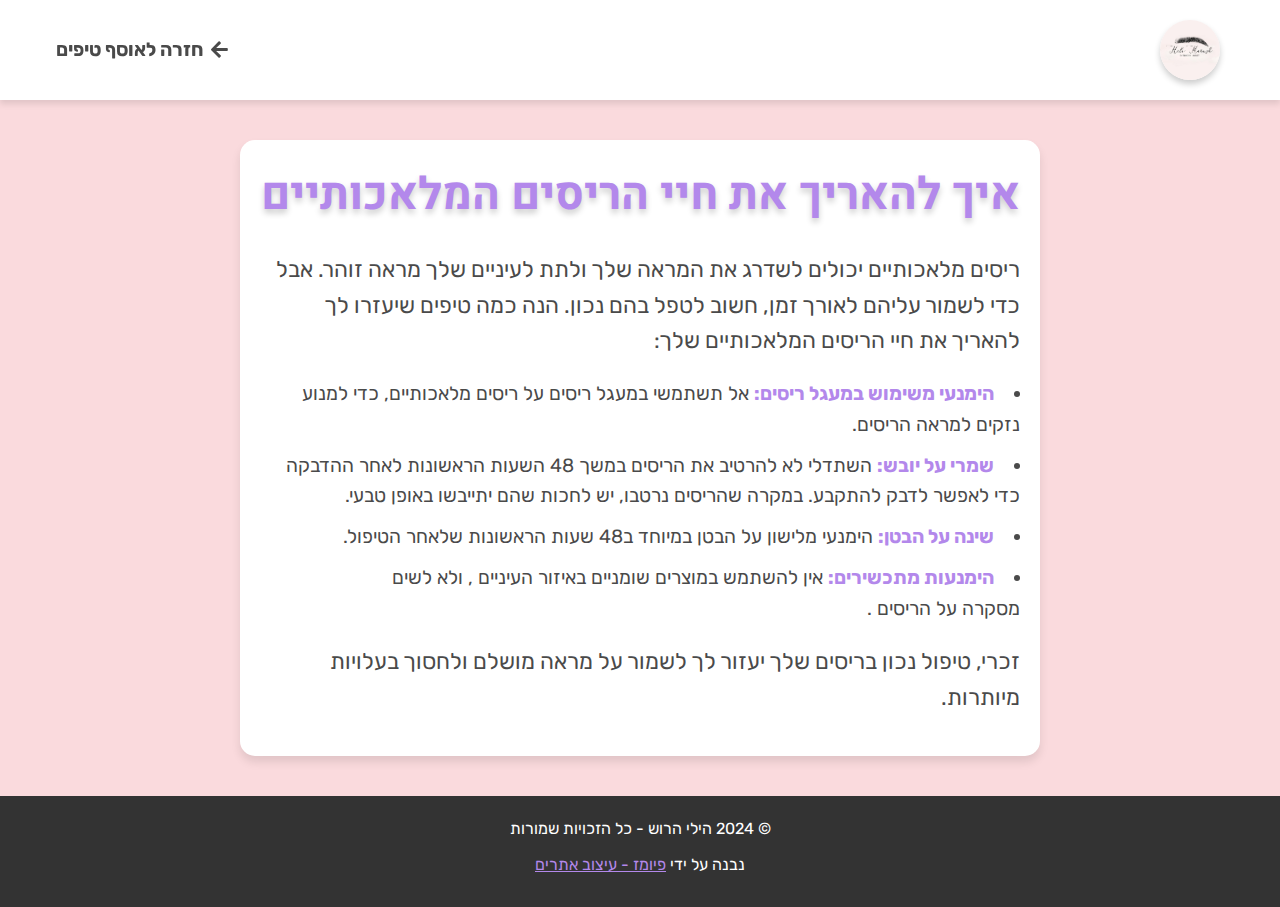
<file: tips-pages/tip3.html>
<!DOCTYPE html>
<html lang="he" dir="rtl">
<head>
    <meta charset="UTF-8">
    <meta name="viewport" content="width=device-width, initial-scale=1.0">
    <meta name="description" content="טיפ 3: איך להאריך את חיי הריסים המלאכותיים">
    <title>איך להאריך את חיי הריסים המלאכותיים - הילי הרוש</title>
    <link rel="stylesheet" href="tips.css">
    <link rel="icon" href="../assets/hili-harush-icon.ico" type="image/x-icon">
    <link href="https://cdnjs.cloudflare.com/ajax/libs/font-awesome/5.15.4/css/all.min.css" rel="stylesheet">
    <link href="https://fonts.googleapis.com/css2?family=Heebo:wght@400;700&family=Rubik:wght@300;400;700&display=swap" rel="stylesheet">
</head>
<body>
    <header>
        <div class="logo-container">
            <img src="../assets/logo.jpg" alt="Hili Harush Logo" class="logo">
        </div>
        <nav>
            <ul class="nav-links">
                <li><a href="tips-collection.html"><i class="fas fa-arrow-left"></i> חזרה לאוסף טיפים</a></li>
            </ul>
        </nav>
    </header>

    <section id="tip3">
        <div class="tip-container">
            <h1>איך להאריך את חיי הריסים המלאכותיים</h1>
            <p>
                ריסים מלאכותיים יכולים לשדרג את המראה שלך ולתת לעיניים שלך מראה זוהר. אבל כדי לשמור עליהם לאורך זמן, חשוב לטפל בהם נכון. הנה כמה טיפים שיעזרו לך להאריך את חיי הריסים המלאכותיים שלך:
            </p>
            <ul class="tip-list">
                <li>
                    <strong>הימנעי משימוש במעגל ריסים:</strong> אל תשתמשי במעגל ריסים על ריסים מלאכותיים, כדי למנוע נזקים למראה הריסים.
                </li>
                <li>
                    <strong>שמרי על יובש:</strong> השתדלי לא להרטיב את הריסים במשך 48 השעות הראשונות לאחר ההדבקה כדי לאפשר לדבק להתקבע. במקרה שהריסים נרטבו, יש לחכות שהם יתייבשו באופן טבעי.
                </li>
                <li>
                    <strong>שינה על הבטן:</strong> הימנעי מלישון על הבטן במיוחד ב48 שעות הראשונות שלאחר הטיפול.
                </li>
                <li>
                    <strong>הימנעות מתכשירים:</strong>  אין להשתמש במוצרים שומניים באיזור העיניים , ולא לשים מסקרה על הריסים .
                </li>
            </ul>
            <p>
                זכרי, טיפול נכון בריסים שלך יעזור לך לשמור על מראה מושלם ולחסוך בעלויות מיותרות.
            </p>
        </div>
    </section>

    <footer>
        <div class="footer-container">
            <p>&copy; 2024 הילי הרוש - כל הזכויות שמורות</p>
            <p>נבנה על ידי <a href="https://github.com/Fumez-DEV/" target="_blank">פיומז - עיצוב אתרים</a></p>
        </div>
    </footer>
</body>
</html>
</file>
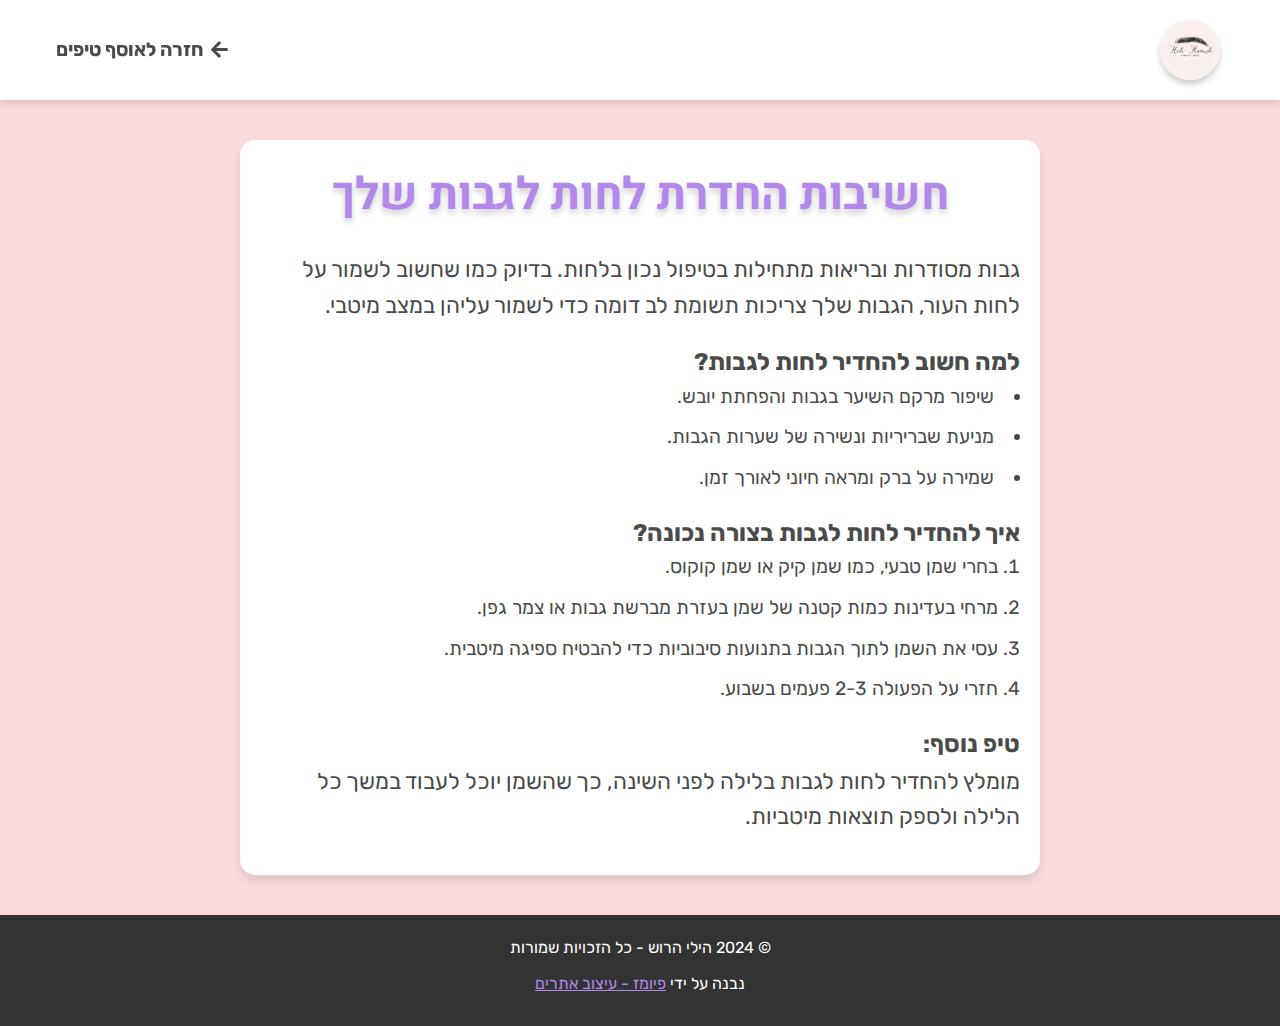
<file: tips-pages/tip5.html>
<!DOCTYPE html>
<html lang="he" dir="rtl">
<head>
    <meta charset="UTF-8">
    <meta name="viewport" content="width=device-width, initial-scale=1.0">
    <meta name="description" content="טיפ 5: חשיבות החדרת לחות לגבות שלך">
    <title>חשיבות החדרת לחות לגבות שלך - הילי הרוש</title>
    <link rel="stylesheet" href="tips.css">
    <link rel="icon" href="/assets/hili-harush-icon.ico" type="image/x-icon">
    <link href="https://cdnjs.cloudflare.com/ajax/libs/font-awesome/5.15.4/css/all.min.css" rel="stylesheet">
    <link href="https://fonts.googleapis.com/css2?family=Heebo:wght@400;700&family=Rubik:wght@300;400;700&display=swap" rel="stylesheet">
</head>
<body>
    <header>
        <div class="logo-container">
            <img src="../assets/logo.jpg" alt="Hili Harush Logo" class="logo">
        </div>
        <nav>
            <ul class="nav-links">
                <li><a href="tips-collection.html"><i class="fas fa-arrow-left"></i> חזרה לאוסף טיפים</a></li>
            </ul>
        </nav>
    </header>

    <section id="tip" class="tip-section">
        <div class="tip-container">
            <h1>חשיבות החדרת לחות לגבות שלך</h1>
            <p>
                גבות מסודרות ובריאות מתחילות בטיפול נכון בלחות. בדיוק כמו שחשוב לשמור על לחות העור, הגבות שלך צריכות תשומת לב דומה כדי לשמור עליהן במצב מיטבי.
            </p>

            <h2>למה חשוב להחדיר לחות לגבות?</h2>
            <ul>
                <li>שיפור מרקם השיער בגבות והפחתת יובש.</li>
                <li>מניעת שבריריות ונשירה של שערות הגבות.</li>
                <li>שמירה על ברק ומראה חיוני לאורך זמן.</li>
            </ul>

            <h2>איך להחדיר לחות לגבות בצורה נכונה?</h2>
            <ol>
                <li>בחרי שמן טבעי, כמו שמן קיק או שמן קוקוס.</li>
                <li>מרחי בעדינות כמות קטנה של שמן בעזרת מברשת גבות או צמר גפן.</li>
                <li>עסי את השמן לתוך הגבות בתנועות סיבוביות כדי להבטיח ספיגה מיטבית.</li>
                <li>חזרי על הפעולה 2-3 פעמים בשבוע.</li>
            </ol>

            <h2>טיפ נוסף:</h2>
            <p>
                מומלץ להחדיר לחות לגבות בלילה לפני השינה, כך שהשמן יוכל לעבוד במשך כל הלילה ולספק תוצאות מיטביות.
            </p>

        </div>
    </section>

    <footer>
        <div class="footer-container">
            <p>&copy; 2024 הילי הרוש - כל הזכויות שמורות</p>
            <p>נבנה על ידי <a>פיומז - עיצוב אתרים</a></p>
        </div>
    </footer>

</body>
</html>
</file>
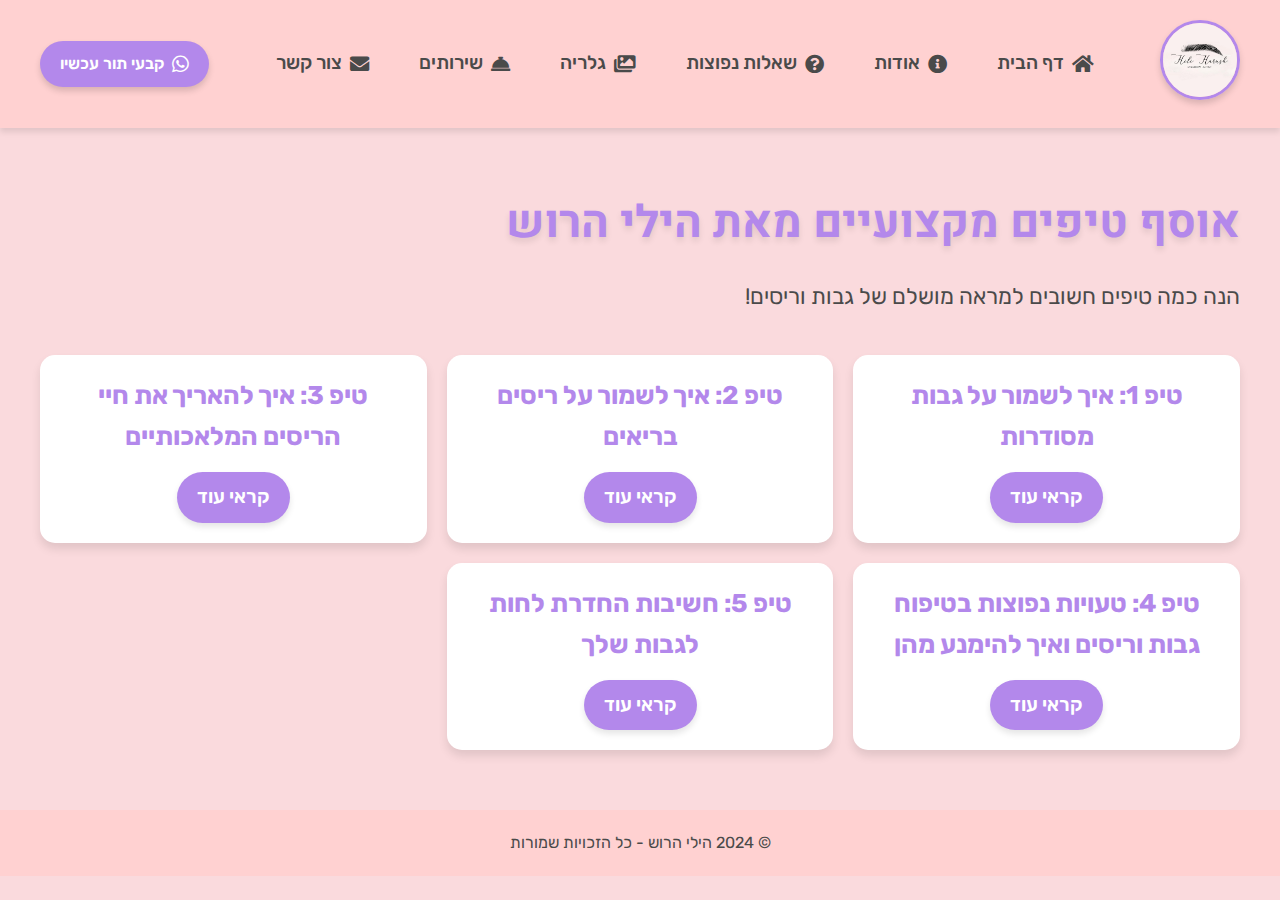
<file: tips-pages/tips-collection.html>
<!DOCTYPE html>
<html lang="he" dir="rtl">
<head>
    <meta charset="UTF-8">
    <meta name="viewport" content="width=device-width, initial-scale=1.0">
    <meta name="description" content="אוסף טיפים מקצועיים לעיצוב גבות וריסים">
    <title>אוסף טיפים - הילי הרוש</title>
    <link rel="stylesheet" href="../styles.css">
    <link rel="stylesheet" href="tips-collection.css">
    <link rel="icon" href="/assets/hili-harush-icon.ico" type="image/x-icon">
    <link href="https://cdnjs.cloudflare.com/ajax/libs/font-awesome/5.15.4/css/all.min.css" rel="stylesheet">
    <link href="https://fonts.googleapis.com/css2?family=Heebo:wght@400;700&family=Rubik:wght@300;400;700&display=swap" rel="stylesheet">
</head>
<body>
    <header>
        <div class="logo-container">
            <img src="../assets/logo.jpg" alt="Hili Harush Logo" class="logo">
        </div>
        <nav>
            <ul class="nav-links">
                <li><a href="/index.html#hero"><i class="fas fa-home"></i> דף הבית</a></li>
                <li><a href="/index.html#about"><i class="fas fa-info-circle"></i> אודות</a></li>
                <li><a href="/index.html#faq"><i class="fas fa-question-circle"></i> שאלות נפוצות</a></li>
                <li><a href="/index.html#portfolio"><i class="fas fa-images"></i> גלריה</a></li>
                <li><a href="/index.html#services-pricing"><i class="fas fa-concierge-bell"></i> שירותים</a></li>
                <li><a href="/index.html#contact"><i class="fas fa-envelope"></i> צור קשר</a></li>
            </ul>
        </nav>
        <div class="cta-container">
            <a href="https://api.whatsapp.com/send?phone=972584171557" target="_blank" class="cta-button">
                <i class="fab fa-whatsapp"></i> קבעי תור עכשיו
            </a>
        </div>
    </header>

    <section id="tips">
        <div class="tips-container">
            <h1>אוסף טיפים מקצועיים מאת הילי הרוש</h1>
            <p>הנה כמה טיפים חשובים למראה מושלם של גבות וריסים!</p>
            <div class="tips-grid">
                <div class="tip-card">
                    <h2>טיפ 1: איך לשמור על גבות מסודרות</h2>
                    <a href="tip1.html" class="cta-button">קראי עוד</a>
                </div>
                <div class="tip-card">
                    <h2>טיפ 2: איך לשמור על ריסים בריאים</h2>
                    <a href="tip2.html" class="cta-button">קראי עוד</a>
                </div>
                <div class="tip-card">
                    <h2>טיפ 3: איך להאריך את חיי הריסים המלאכותיים</h2>
                    <a href="tip3.html" class="cta-button">קראי עוד</a>
                </div>
                <div class="tip-card">
                    <h2>טיפ 4: טעויות נפוצות בטיפוח גבות וריסים ואיך להימנע מהן</h2>
                    <a href="tip4.html" class="cta-button">קראי עוד</a>
                </div>
                <div class="tip-card">
                    <h2>טיפ 5: חשיבות החדרת לחות לגבות שלך </h2>
                    <a href="tip5.html" class="cta-button">קראי עוד</a>
                </div>
            </div>
        </div>
    </section>

    <footer>
        <div class="footer">
            <p>&copy; 2024 הילי הרוש - כל הזכויות שמורות</p>
        </div>
    </footer>
    
</body>
</html>
</file>
<file: legal-pages/styles.css>
/* General Styles */
body {
    font-family: 'Rubik', sans-serif;
    background-color: #FADADD; /* Soft Pink */
    color: #4A4A4A; /* Charcoal Gray */
    margin: 0;
    padding: 0;
    line-height: 1.6;
    direction: rtl; /* Right-to-left text for Hebrew */
}

header {
    background-color: #B388EB; /* Deep Mauve */
    color: #FFFFFF; /* White text */
    padding: 20px;
    text-align: center;
    font-size: 1.5rem;
    font-weight: bold;
    box-shadow: 0 4px 6px rgba(0, 0, 0, 0.2);
}

main {
    padding: 20px;
    max-width: 800px;
    margin: 20px auto;
    background: #FFFFFF; /* White background for readability */
    border-radius: 10px; /* Rounded corners */
    box-shadow: 0 4px 6px rgba(0, 0, 0, 0.1); /* Subtle shadow for elevation */
}

h1, h2 {
    color: #B388EB; /* Deep Mauve */
    margin-bottom: 10px;
}

h1 {
    font-size: 2.5rem; /* Main heading size */
}

h2 {
    font-size: 1.8rem; /* Subheading size */
}

p, ul, li {
    font-size: 1.2rem;
    margin-bottom: 15px;
}

ul {
    list-style-type: disc; /* Bullet points */
    padding-left: 20px; /* Indentation for bullets */
}

a {
    color: #B388EB; /* Deep Mauve for links */
    text-decoration: none;
    transition: color 0.3s ease-in-out;
}

a:hover {
    color: #4A4A4A; /* Charcoal Gray on hover */
}

/* Footer */
footer {
    background-color: #4A4A4A; /* Charcoal Gray */
    color: #FFFFFF; /* White text */
    text-align: center;
    padding: 10px;
    font-size: 0.9rem;
    margin-top: 20px;
    box-shadow: 0 -2px 6px rgba(0, 0, 0, 0.1); /* Subtle shadow at the top */
}

/* Responsive Design */
@media (max-width: 768px) {
    header {
        font-size: 1.2rem; /* Adjust header size for smaller screens */
    }

    main {
        padding: 15px; /* Reduced padding for smaller screens */
    }

    h1 {
        font-size: 2rem; /* Adjust main heading size */
    }

    h2 {
        font-size: 1.5rem; /* Adjust subheading size */
    }

    p, ul, li {
        font-size: 1rem; /* Adjust text size for better readability */
    }
}
</file>
<file: tips-pages/tips-collection.css>
/* General Styling for Tips Collection */
body {
    font-family: 'Rubik', sans-serif;
    background-color: #FADADD; /* Soft Pink */
    color: #4A4A4A; /* Charcoal Gray */
    margin: 0;
    padding: 0;
    text-align: center;
    line-height: 1.6;
    direction: rtl;
}

header {
    display: flex;
    justify-content: space-between;
    align-items: center;
    padding: 20px 40px;
    background-color: #FFD1D1; /* Light Pink */
    box-shadow: 0 4px 6px rgba(0, 0, 0, 0.1);
    position: sticky;
    top: 0;
    z-index: 1000;
}

header .logo-container img {
    width: 80px;
    height: 80px;
    border-radius: 50%;
    object-fit: cover;
}

header nav ul {
    list-style: none;
    display: flex;
    gap: 20px;
    padding: 0;
    margin: 0;
}

header nav ul li a {
    text-decoration: none;
    font-size: 1.2rem;
    font-weight: bold;
    color: #4A4A4A; /* Charcoal Gray */
    transition: color 0.3s ease;
}

header nav ul li a:hover {
    color: #B388EB; /* Deep Mauve */
}

/* Tips Section */
#tips {
    padding: 60px 20px;
    background-color: #FADADD; /* Soft Pink */
}

#tips h1 {
    font-family: 'Heebo', sans-serif;
    font-size: 2.8rem;
    color: #B388EB; /* Deep Mauve */
    margin-bottom: 20px;
    text-shadow: 0 4px 6px rgba(0, 0, 0, 0.1);
}

#tips p {
    font-size: 1.4rem;
    color: #4A4A4A; /* Charcoal Gray */
    margin-bottom: 40px;
}

.tips-container {
    max-width: 1200px;
    margin: 0 auto;
    text-align: right;
}

.tips-grid {
    display: grid;
    grid-template-columns: repeat(auto-fit, minmax(300px, 1fr));
    gap: 20px;
    margin-top: 20px;
}

/* Tip Card Styling */
.tip-card {
    background-color: #FFFFFF; /* White */
    padding: 20px;
    border-radius: 15px;
    box-shadow: 0 6px 10px rgba(0, 0, 0, 0.1);
    text-align: center;
    transition: transform 0.3s ease, box-shadow 0.3s ease;
    cursor: pointer;
}

.tip-card:hover {
    transform: translateY(-10px); /* Lift effect */
    box-shadow: 0 8px 15px rgba(0, 0, 0, 0.2); /* Enhanced shadow */
}

.tip-card h2 {
    font-family: 'Rubik', sans-serif;
    font-size: 1.6rem;
    color: #B388EB; /* Deep Mauve */
    margin-bottom: 15px;
}

.tip-card a {
    display: inline-block;
    font-family: 'Rubik', sans-serif;
    font-size: 1.2rem;
    color: #FFFFFF; /* White */
    background-color: #B388EB; /* Deep Mauve */
    text-decoration: none;
    padding: 10px 20px;
    border-radius: 30px;
    box-shadow: 0 4px 6px rgba(0, 0, 0, 0.1);
    transition: background-color 0.3s ease, transform 0.3s ease;
}

.tip-card a:hover {
    background-color: #4A4A4A; /* Charcoal Gray */
    transform: translateY(-3px); /* Lift on hover */
}

/* Footer Styling */
footer {
    padding: 20px 40px;
    background-color: #FFD1D1; /* Light Pink */
    color: #4A4A4A; /* Charcoal Gray */
    font-size: 1rem;
    text-align: center;
}

footer p {
    margin: 0;
}

/* Responsive Design */
@media (max-width: 768px) {
    .tips-grid {
        grid-template-columns: 1fr; /* Single column for smaller screens */
        gap: 30px;
    }

    header nav ul {
        flex-direction: column;
        gap: 10px;
    }
}
</file>
<file: styles.css>
/* General Reset */
* {
    margin: 0;
    padding: 0;
    box-sizing: border-box;
}

body {
    font-family: 'Rubik', sans-serif;
    background-color: #FADADD; /* Soft Pink */
    color: #4A4A4A; /* Charcoal Gray */
    direction: rtl;
}

/* Smooth Scroll Behavior */
html {
    scroll-behavior: smooth; /* Enables smooth scrolling in modern browsers */
}

/* Optional: Highlight active section during scroll */
section:target {
    animation: highlight 0.5s ease-in-out;
}

@keyframes highlight {
    0% {
        background-color: rgba(179, 136, 235, 0.3); /* Light Mauve highlight */
    }
    100% {
        background-color: transparent;
    }
}


/* Header Styling */
header {
    display: flex;
    justify-content: space-between;
    align-items: center;
    padding: 20px 40px;
    background-color: #FADADD; /* Soft Pink */
    position: sticky;
    top: 0;
    z-index: 1000;
    box-shadow: 0 4px 6px rgba(0, 0, 0, 0.1);
}

/* Logo Styling */
.logo-container {
    flex-shrink: 0;
}

.logo {
    width: 80px;
    height: 80px;
    border-radius: 50%; /* Circular logo */
    object-fit: cover;
    border: 3px solid #B388EB; /* Deep Mauve border */
    box-shadow: 0 4px 6px rgba(0, 0, 0, 0.15);
}

/* Navigation Menu */
.nav-links {
    display: flex;
    justify-content: center;
    gap: 20px;
    list-style: none;
}

.nav-links li a {
    display: inline-flex;
    align-items: center;
    gap: 8px; /* Space between icon and text */
    text-decoration: none;
    font-size: 1.2rem;
    font-weight: 500;
    color: #4A4A4A; /* Charcoal Gray */
    padding: 10px 15px;
    border-radius: 5px;
    transition: background-color 0.3s ease, color 0.3s ease;
}

.nav-links li a:hover {
    background-color: #B388EB; /* Deep Mauve */
    color: #FFFFFF; /* White */
}

/* CTA Button Styling */
.cta-container {
    display: flex;
    justify-content: center;
    align-items: center;
}

.cta-button {
    display: inline-flex;
    align-items: center;
    gap: 8px; /* Space between icon and text */
    font-size: 1rem;
    font-weight: 600;
    color: #FFFFFF; /* White */
    background-color: #B388EB; /* Deep Mauve */
    text-decoration: none;
    padding: 10px 20px;
    border-radius: 30px;
    box-shadow: 0 4px 6px rgba(0, 0, 0, 0.15);
    transition: all 0.3s ease;
}

.cta-button i {
    font-size: 1.2rem;
    color: #FFFFFF; /* Icon matches text color */
}

.cta-button:hover {
    background-color: #4A4A4A; /* Charcoal Gray on hover */
    transform: scale(1.05); /* Slight hover effect */
}

.cta-button:hover i {
    color: #FADADD; /* Soft Pink icon on hover */
}

/* Responsive Design */
@media (max-width: 768px) {
    .nav-links {
        display: none; /* Hide navigation links on smaller screens */
    }
}

/* Hero Section */
#hero {
    position: relative;
    height: 100vh; /* Full viewport height */
    background-image: url('/assets/hero-bg2.webp'); /* Hero background */
    background-size: cover; /* Cover the full area */
    background-position: center; /* Center the image */
    background-repeat: no-repeat; /* No repeating */
    display: flex;
    justify-content: center; /* Center content horizontally */
    align-items: center; /* Center content vertically */
    text-align: center;
    color: #FFFFFF; /* White text for contrast */
    overflow: hidden; /* Hide overflow */
}

/* Dark Overlay */
#hero::before {
    content: "";
    position: absolute;
    top: 0;
    left: 0;
    width: 100%;
    height: 100%;
    background-color: rgba(0, 0, 0, 0.5); /* Semi-transparent overlay */
    z-index: 1; /* Place behind content */
}

/* Hero Content */
.hero-content {
    position: relative;
    z-index: 2; /* Place above the overlay */
    max-width: 800px; /* Limit the width */
    padding: 20px;
    transform: translateY(-40px); /* Slight upward shift */
    display: flex;
    flex-direction: column;
    align-items: center;
    gap: 20px; /* Space between elements */
}

/* Hero Heading */
.hero-content h1 {
    font-family: 'Heebo', sans-serif;
    font-size: 4.5rem;
    font-weight: bold;
    margin-bottom: 20px;
    color: #FFD1D1; /* Soft pink for contrast */
    text-shadow: 0 4px 6px rgba(0, 0, 0, 0.3); /* Add depth */
    line-height: 1.2; /* Adjust spacing */
}

/* Hero Paragraphs */
.hero-content p {
    font-family: 'Rubik', sans-serif;
    font-size: 1.6rem;
    margin-bottom: 20px;
    color: #FFFFFF; /* White text for better visibility */
    text-shadow: 0 4px 6px rgba(0, 0, 0, 0.3); /* Subtle shadow for readability */
    line-height: 1.5; /* Comfortable spacing */
}

/* Subtext Paragraph */
.hero-content .subtext {
    font-size: 1.4rem;
    color: #FFD1D1; /* Light pink for emphasis */
    margin-bottom: 30px;
    font-style: italic; /* Add a soft touch */
}

/* Call-to-Action Buttons Container */
.cta-buttons {
    display: flex;
    justify-content: center;
    gap: 20px; /* Space between buttons */
    flex-wrap: wrap; /* Wrap buttons on smaller screens */
}

/* Call-to-Action Buttons */
.cta-button-hero,
.cta-button-learn-more {
    font-family: 'Rubik', sans-serif;
    font-size: 1.6rem;
    font-weight: bold;
    color: #FFFFFF;
    text-decoration: none;
    padding: 15px 50px;
    border-radius: 50px;
    display: inline-flex;
    align-items: center;
    justify-content: center;
    gap: 12px; /* Space between icon and text */
    box-shadow: 0 4px 6px rgba(0, 0, 0, 0.3); /* Button shadow */
    transition: all 0.3s ease-in-out;
    overflow: hidden;
    position: relative;
}

/* WhatsApp Button Styling */
.cta-button-hero {
    background-color: #B388EB; /* Mauve color */
}

.cta-button-hero i {
    font-size: 1.8rem; /* Larger icon */
}

.cta-button-hero:hover {
    background-color: #4A4A4A; /* Dark gray on hover */
    transform: translateY(-3px) scale(1.03); /* Slight lift */
    box-shadow: 0 6px 8px rgba(0, 0, 0, 0.4); /* Enhanced shadow */
}

/* Learn More Button Styling */
.cta-button-learn-more {
    background: linear-gradient(45deg, #FFD1D1, #FF8EBE); /* Gradient pink */
    color: #4A4A4A; /* Charcoal gray text */
}

.cta-button-learn-more i {
    font-size: 1.6rem; /* Slightly smaller icon */
}

.cta-button-learn-more:hover {
    background: linear-gradient(45deg, #FF8EBE, #FFD1D1); /* Reverse gradient on hover */
    transform: translateY(-3px) scale(1.03); /* Slight lift */
    box-shadow: 0 6px 12px rgba(0, 0, 0, 0.4); /* Enhanced shadow */
}

/* Responsive Design for Hero Section */
@media (max-width: 768px) {
    #hero {
        background-image: url('/assets/hero-bg-mobile.png'); /* Mobile-specific background */
        background-size: cover;
        background-position: top; /* Focus on the top part of the image */
        display: flex;
        flex-direction: column; /* Stack items vertically */
        justify-content: flex-start;
        align-items: center;
        text-align: center;
        padding: 40px 20px;
        height: calc(100vh - 30px); /* Adjust height to crop the bottom part */
        position: relative;
        overflow: hidden;
    }

    .hero-content {
        margin-top: 120px; /* Adjust spacing from the top */
        max-width: 90%; /* Limit width for smaller screens */
        gap: 15px;
    }

    .hero-content h1 {
        font-size: 3rem; /* Adjust heading size for mobile */
        line-height: 1.3;
        margin-bottom: 15px; /* Space below the heading */
    }

    .hero-content p {
        font-size: 1.2rem; /* Adjust text size for smaller screens */
        margin-bottom: 10px;
    }

    .hero-content .subtext {
        font-size: 1.1rem; /* Smaller subtext */
        margin-bottom: 20px;
    }

    .cta-buttons {
        flex-direction: column; /* Stack buttons vertically */
        gap: 15px; /* Add spacing between buttons */
        width: 100%;
        align-items: center;
    }

    .cta-button-hero,
    .cta-button-learn-more {
        font-size: 1.4rem; /* Slightly smaller button text */
        padding: 12px 30px;
        border-radius: 30px;
        width: 80%; /* Full width for better touch accessibility */
        max-width: 300px; /* Limit the button size */
    }
}

/* About Section */
#about {
    background-color: #FADADD; /* Soft Pink */
    padding: 60px 20px;
    display: flex;
    justify-content: center;
    align-items: center;
    text-align: right; /* Align text to the right for Hebrew */
}

.about-container {
    display: flex;
    flex-wrap: wrap;
    max-width: 1200px;
    gap: 40px; /* Increased gap for better spacing */
    align-items: center;
}

/* About Image Styling */
.about-image img {
    width: 100%;
    max-width: 450px;
    border-radius: 20px;
    box-shadow: 0 6px 10px rgba(0, 0, 0, 0.3);
    animation: fadeIn 1.5s ease-in-out;
    object-fit: cover;
    aspect-ratio: 1 / 1;
}

/* About Text Styling */
.about-text {
    max-width: 600px;
    line-height: 1.6;
}

.about-text h2 {
    font-family: 'Heebo', sans-serif;
    font-size: 2.8rem;
    font-weight: bold;
    color: #B388EB;
    margin-bottom: 20px;
    text-shadow: 0 4px 6px rgba(0, 0, 0, 0.2);
}

.about-text p {
    font-family: 'Rubik', sans-serif;
    font-size: 1.4rem;
    margin-bottom: 20px;
    color: #4A4A4A;
}

.cta-button-about {
    font-family: 'Rubik', sans-serif;
    font-size: 1.4rem;
    font-weight: bold;
    color: #FFFFFF;
    background-color: #B388EB;
    text-decoration: none;
    padding: 14px 36px;
    border-radius: 30px;
    display: inline-flex;
    align-items: center;
    gap: 10px;
    box-shadow: 0 4px 6px rgba(0, 0, 0, 0.2);
    transition: all 0.3s ease-in-out;
}

.cta-button-about:hover {
    background-color: #4A4A4A;
    transform: translateY(-3px);
    box-shadow: 0 6px 8px rgba(0, 0, 0, 0.4);
}

/* Responsive About Section */
@media (max-width: 768px) {
    .about-container {
        flex-direction: column;
        text-align: center;
    }

    .about-text h2 {
        font-size: 2.4rem;
    }

    .about-text p {
        font-size: 1.2rem;
    }

    .cta-button-about {
        font-size: 1.2rem;
        padding: 12px 24px;
    }
}


/* FAQ Section */
#faq {
    background-color: #FADADD; /* Soft pink background */
    padding: 60px 20px;
    text-align: center;
    position: relative;
}

#faq h2 {
    font-family: 'Heebo', sans-serif;
    font-size: 2.8rem;
    color: #B388EB; /* Deep Mauve */
    margin-bottom: 20px;
    text-shadow: 0 4px 6px rgba(0, 0, 0, 0.1);
    animation: slideIn 1s ease-in-out;
}

#faq p {
    font-family: 'Rubik', sans-serif;
    font-size: 1.4rem;
    color: #4A4A4A; /* Charcoal Gray */
    margin-bottom: 40px;
}

/* FAQ Container */
.faq-container {
    max-width: 800px;
    margin: 0 auto;
    text-align: right; /* Align text to the right for Hebrew */
}

/* FAQ Item */
.faq-item {
    background-color: #FFFFFF; /* White background */
    border-radius: 10px;
    box-shadow: 0 6px 10px rgba(0, 0, 0, 0.1);
    margin-bottom: 20px;
    overflow: hidden;
    transition: all 0.3s ease;
    cursor: pointer;
}

/* FAQ Question */
.faq-question {
    display: flex;
    justify-content: space-between;
    align-items: center;
    padding: 20px;
    font-family: 'Rubik', sans-serif;
    font-size: 1.4rem;
    font-weight: bold;
    color: #4A4A4A; /* Charcoal Gray */
    transition: color 0.3s ease;
}

.faq-question:hover {
    color: #B388EB; /* Deep Mauve */
}

.faq-question i {
    font-size: 1.4rem;
    color: #B388EB; /* Deep Mauve */
    transition: transform 0.3s ease;
}

/* FAQ Answer */
.faq-answer {
    max-height: 0;
    overflow: hidden;
    background-color: #FFD1D1; /* Light pink for answers */
    padding: 0 20px;
    font-family: 'Rubik', sans-serif;
    font-size: 1.2rem;
    color: #4A4A4A; /* Charcoal Gray */
    line-height: 1.6;
    transition: max-height 0.3s ease, padding 0.3s ease;
}

/* Active FAQ */
.faq-item.active .faq-answer {
    max-height: 200px; /* Adjust based on the content */
    padding: 20px;
}

.faq-item.active .faq-question i {
    transform: rotate(180deg); /* Rotate the icon when active */
}

@media (max-width: 768px) {
    #faq h2 {
        font-size: 2.4rem; /* Adjust heading size for smaller screens */
    }

    .faq-container {
        max-width: 100%; /* Utilize full width on mobile */
        padding: 0 10px; /* Add some padding for smaller screens */
    }

    .faq-item {
        margin-bottom: 15px; /* Reduce spacing between items */
    }

    .faq-question {
        font-size: 1.2rem; /* Smaller font size for questions */
    }

    .faq-answer {
        font-size: 1rem; /* Adjust answer text size for readability */
        padding: 0 15px; /* Reduce padding for smaller screens */
    }
}

/* Portfolio Section */
#portfolio {
    background-color: #FADADD; /* Soft pink background */
    padding: 60px 20px;
    text-align: center;
    position: relative;
    overflow: hidden; /* Ensures no overflow issues */
}

#portfolio h2 {
    font-family: 'Heebo', sans-serif;
    font-size: 2.8rem;
    color: #B388EB; /* Deep Mauve */
    margin-bottom: 40px;
    text-shadow: 0 4px 6px rgba(0, 0, 0, 0.2);
    animation: slideIn 1s ease-in-out;
}

/* Portfolio Container */
.portfolio-container {
    display: flex;
    flex-direction: column;
    gap: 40px; /* Space between rows */
    align-items: center;
}

/* Portfolio Rows */
.portfolio-row {
    display: flex;
    justify-content: center;
    flex-wrap: wrap; /* Ensures items wrap on smaller screens */
    gap: 25px; /* Space between items */
}

/* Portfolio Items */
.portfolio-item {
    width: 240px;
    height: 240px;
    overflow: hidden; /* Crop overflowing parts of the image */
    border-radius: 20px; /* Rounded corners */
    box-shadow: 0 6px 10px rgba(0, 0, 0, 0.3); /* Subtle shadow */
    position: relative;
    transition: transform 0.3s ease, box-shadow 0.3s ease;
    cursor: pointer; /* Pointer cursor for interactivity */
    animation: fadeIn 1.5s ease-in-out;
}

.portfolio-item img {
    width: 100%;
    height: 100%;
    object-fit: cover; /* Ensures the image scales nicely */
    transition: transform 0.5s ease-in-out;
}

.portfolio-item:hover {
    transform: translateY(-10px); /* Lift on hover */
    box-shadow: 0 8px 12px rgba(0, 0, 0, 0.4); /* Enhanced shadow */
}

.portfolio-item:hover img {
    transform: scale(1.1); /* Subtle zoom-in effect on hover */
}

/* Label Overlay */
.portfolio-item::before {
    content: attr(data-label); /* Display custom label */
    position: absolute;
    bottom: 0;
    left: 0;
    width: 100%;
    background: rgba(0, 0, 0, 0.6); /* Dark transparent overlay */
    color: #FFFFFF; /* White text */
    font-family: 'Rubik', sans-serif;
    font-size: 1.2rem;
    padding: 10px;
    text-align: center;
    transform: translateY(100%);
    transition: transform 0.3s ease-in-out;
}

.portfolio-item:hover::before {
    transform: translateY(0); /* Slide label into view on hover */
}


/* Animations */
@keyframes fadeIn {
    0% {
        opacity: 0;
        transform: translateY(20px);
    }
    100% {
        opacity: 1;
        transform: translateY(0);
    }
}

@keyframes slideIn {
    0% {
        opacity: 0;
        transform: translateX(-50px);
    }
    100% {
        opacity: 1;
        transform: translateX(0);
    }
}

/* Mobile Optimized Styles */
@media (max-width: 768px) {
    #portfolio {
        padding: 30px 10px; /* Compact padding for mobile */
    }

    #portfolio h2 {
        font-size: 2rem; /* Adjusted font size */
    }

    .portfolio-container {
        gap: 20px; /* Reduced gap between rows */
    }

    .portfolio-item {
        width: 140px; /* Smaller items for mobile */
        height: 140px;
    }

    .portfolio-item::before {
        font-size: 0.9rem; /* Smaller font for labels */
        padding: 6px; /* Reduced padding */
    }
}

/* Services & Pricing Section */
#services-pricing {
    background-color: #FADADD; /* Soft pink background */
    padding: 60px 20px;
    text-align: center;
}

#services-pricing h2 {
    font-family: 'Heebo', sans-serif;
    font-size: 2.8rem;
    color: #B388EB; /* Deep Mauve */
    margin-bottom: 40px;
    text-shadow: 0 4px 6px rgba(0, 0, 0, 0.1);
    animation: slideIn 1s ease-in-out;
}

/* Services Grid */
.services-container {
    display: flex;
    flex-direction: column;
    align-items: center;
    gap: 40px;
}

.services-grid {
    display: grid;
    grid-template-columns: repeat(auto-fit, minmax(250px, 1fr));
    gap: 30px;
    width: 100%;
    max-width: 1200px;
}

/* Service Cards */
.service-card {
    background-color: #FFFFFF; /* White background */
    padding: 20px;
    border-radius: 15px;
    box-shadow: 0 6px 10px rgba(0, 0, 0, 0.1);
    text-align: center;
    transition: transform 0.3s ease, box-shadow 0.3s ease;
    position: relative;
    overflow: hidden;
}

.service-card:hover {
    transform: translateY(-10px); /* Lift on hover */
    box-shadow: 0 8px 15px rgba(0, 0, 0, 0.2);
}

.service-card h3 {
    font-family: 'Heebo', sans-serif;
    font-size: 1.8rem;
    color: #B388EB; /* Deep Mauve */
    margin-bottom: 10px;
}

.service-card p {
    font-family: 'Rubik', sans-serif;
    font-size: 1.2rem;
    color: #4A4A4A; /* Charcoal Gray */
    margin-bottom: 10px;
    line-height: 1.5;
}

.service-card .price {
    font-size: 1.6rem;
    font-weight: bold;
    color: #FFD1D1; /* Soft pink for price */
}

/* General CTA Button */
.cta-button-pricing {
    font-family: 'Rubik', sans-serif;
    font-size: 1.4rem;
    font-weight: bold;
    color: #FFFFFF; /* White */
    background-color: #B388EB; /* Deep Mauve */
    text-decoration: none;
    padding: 15px 40px;
    border-radius: 50px;
    display: inline-flex;
    align-items: center;
    gap: 10px; /* Space between icon and text */
    box-shadow: 0 4px 6px rgba(0, 0, 0, 0.2);
    transition: all 0.3s ease-in-out;
}

.cta-button-pricing i {
    font-size: 1.6rem;
}

.cta-button-pricing:hover {
    background-color: #4A4A4A; /* Charcoal Gray on hover */
    transform: translateY(-3px); /* Lift effect */
    box-shadow: 0 6px 8px rgba(0, 0, 0, 0.4); /* Enhanced shadow */
}

.cta-button-pricing:active {
    transform: translateY(1px); /* Press effect */
}

/* Animations */
@keyframes slideIn {
    0% {
        opacity: 0;
        transform: translateX(-50px);
    }
    100% {
        opacity: 1;
        transform: translateX(0);
    }
}

/* Responsive Design */
@media (max-width: 768px) {
    .services-grid {
        grid-template-columns: 1fr; /* Single column for smaller screens */
    }

    #services-pricing h2 {
        font-size: 2.4rem;
    }

    .service-card {
        padding: 15px;
    }

    .cta-button-pricing {
        font-size: 1.2rem;
        padding: 12px 30px;
    }
}

/* Contact Section */
#contact {
    background-color: #FADADD; /* Soft pink background */
    padding: 60px 20px;
    text-align: center;
    position: relative;
    overflow: hidden;
}

#contact h2 {
    font-family: 'Heebo', sans-serif;
    font-size: 3rem;
    color: #B388EB; /* Deep Mauve */
    margin-bottom: 20px;
    text-shadow: 0 4px 6px rgba(0, 0, 0, 0.1);
    animation: fadeIn 1s ease-in-out;
}

#contact p {
    font-family: 'Rubik', sans-serif;
    font-size: 1.4rem;
    color: #4A4A4A; /* Charcoal Gray */
    margin-bottom: 40px;
}

/* Contact Grid */
.contact-container {
    display: flex;
    flex-direction: column;
    align-items: center;
    gap: 40px;
}

.contact-grid {
    display: flex;
    justify-content: center;
    flex-wrap: wrap;
    gap: 20px; /* Space between items */
    width: 100%;
    max-width: 1200px;
}

/* Contact Items */
.contact-item {
    background-color: #FFFFFF; /* White background */
    width: 200px; /* Fixed width for all items */
    height: 150px; /* Fixed height for all items */
    padding: 20px;
    border-radius: 15px;
    box-shadow: 0 6px 10px rgba(0, 0, 0, 0.1);
    display: flex;
    flex-direction: column;
    justify-content: center;
    align-items: center;
    transition: transform 0.3s ease, box-shadow 0.3s ease, background-color 0.3s ease;
    cursor: pointer;
}

.contact-item:hover {
    transform: translateY(-5px); /* Lift effect */
    background-color: #FFD1D1; /* Light pink hover */
    box-shadow: 0 8px 15px rgba(0, 0, 0, 0.2);
}

.contact-item i {
    font-size: 2.5rem;
    color: #B388EB; /* Deep Mauve */
    margin-bottom: 10px;
    transition: color 0.3s ease;
}

.contact-item:hover i {
    color: #4A4A4A; /* Charcoal Gray on hover */
}

.contact-item a,
.contact-item span {
    font-family: 'Rubik', sans-serif;
    font-size: 1.2rem;
    color: #4A4A4A; /* Charcoal Gray */
    text-decoration: none;
    text-align: center;
    line-height: 1.5;
}

.contact-item a:hover {
    color: #B388EB; /* Deep Mauve hover */
}

/* Map Container */
.map-container {
    width: 100%;
    max-width: 500px;
    height: 500px;
    margin-top: 40px;
    position: relative;
    border-radius: 15px;
    overflow: hidden;
    box-shadow: 0 6px 10px rgba(0, 0, 0, 0.2); /* Add a shadow for depth */
}

#my-map-display iframe {
    width: 100%;
    height: 100%;
    border: 0;
}

/* Animations */
@keyframes fadeIn {
    0% {
        opacity: 0;
        transform: translateY(20px);
    }
    100% {
        opacity: 1;
        transform: translateY(0);
    }
}

/* Responsive Adjustments */
@media (max-width: 768px) {
    .contact-grid {
        flex-wrap: wrap; /* Allow items to wrap on smaller screens */
        justify-content: center;
        gap: 20px;
    }

    .contact-item {
        width: 160px; /* Adjust width for smaller screens */
        height: 140px; /* Adjust height for smaller screens */
    }

    .map-container {
        width: 100%;
        height: 300px; /* Reduce height for smaller screens */
    }
}

/* Footer Styles */
#footer {
    background-color: #333333; /* Darker Gray */
    color: #FFFFFF; /* White text */
    padding: 40px 20px;
    text-align: center;
}

.footer-container {
    display: flex;
    flex-wrap: wrap;
    justify-content: space-between;
    align-items: flex-start;
    max-width: 1200px;
    margin: 0 auto;
    gap: 30px;
}

/* Logo Section */
.footer-logo {
    flex: 1;
    text-align: center;
}

.footer-logo-img {
    width: 100px;
    height: 100px;
    border-radius: 50%;
    object-fit: cover;
    margin-bottom: 10px;
    box-shadow: 0 4px 6px rgba(0, 0, 0, 0.3);
}

.footer-tagline {
    font-size: 1rem;
    color: #FFD1D1; /* Soft Pink */
    margin-top: 10px;
    font-style: italic;
    white-space: nowrap; /* Prevent text wrapping */
    overflow: hidden; /* Hide overflow if text is too long */
    text-overflow: ellipsis; /* Add ellipsis if text overflows */
}

/* Menu and Legal Section */
.footer-menu,
.footer-legal {
    flex: 1;
    text-align: center;
}

.footer-menu h3,
.footer-legal h3 {
    font-size: 1.4rem;
    color: #FFD1D1; /* Soft Pink */
    margin-bottom: 15px;
    text-transform: uppercase;
}

.footer-menu ul,
.footer-legal ul {
    list-style-type: none;
    padding: 0;
}

.footer-menu ul li,
.footer-legal ul li {
    margin-bottom: 10px;
}

.footer-menu ul li a,
.footer-legal ul li a {
    color: #FFFFFF; /* White */
    text-decoration: none;
    font-size: 1.1rem;
    display: inline-flex;
    align-items: center;
    gap: 10px; /* Space between icon and text */
    transition: color 0.3s ease;
}

.footer-menu ul li a:hover,
.footer-legal ul li a:hover {
    color: #FFD1D1; /* Soft Pink on hover */
}

/* Social Media Section */
.footer-social {
    flex: 1;
    text-align: center;
}

.footer-social h3 {
    font-size: 1.4rem;
    color: #FFD1D1; /* Soft Pink */
    margin-bottom: 15px;
    text-transform: uppercase;
}

.social-icons {
    display: flex;
    justify-content: center;
    gap: 15px;
}

.social-icon {
    font-size: 2rem;
    color: #FFD1D1; /* Soft Pink */
    transition: transform 0.3s ease, color 0.3s ease;
}

.social-icon:hover {
    color: #B388EB; /* Deep Mauve */
    transform: scale(1.2); /* Slight zoom on hover */
}

/* Footer Bottom */
.footer-bottom {
    margin-top: 20px;
    font-size: 0.9rem;
    color: #EADFF2; /* Light Lavender */
}

.footer-bottom p {
    margin: 5px 0; /* Add some spacing between lines */
    font-size: 0.9rem; /* Slightly smaller font size */
    color: #EADFF2; /* Light Lavender color */
}

.footer-bottom p a {
    color: #FFD1D1; /* Soft Pink color for the link */
    text-decoration: none;
    font-weight: bold;
    transition: color 0.3s ease;
}

.footer-bottom p a:hover {
    color: #B388EB; /* Deep Mauve on hover */
}


/* Responsive Design */
@media (max-width: 768px) {
    .footer-container {
        flex-direction: column;
        align-items: center;
        gap: 20px;
    }

    .footer-menu,
    .footer-legal {
        text-align: center;
    }

    .social-icons {
        gap: 10px;
    }

    .footer-logo-img {
        margin-bottom: 20px;
    }
}

/* Custom Scrollbar Styling */
::-webkit-scrollbar {
    width: 10px; /* Width of the scrollbar */
}

::-webkit-scrollbar-track {
    background: #FADADD; /* Soft pink background for the track */
    border-radius: 10px; /* Rounded corners for the track */
}

::-webkit-scrollbar-thumb {
    background: #B388EB; /* Deep Mauve for the scrollbar thumb */
    border-radius: 10px; /* Rounded corners for the thumb */
    border: 2px solid #FADADD; /* Border to create spacing effect */
}

::-webkit-scrollbar-thumb:hover {
    background: #4A4A4A; /* Charcoal Gray for hover effect */
}
</file>
<file: tips-pages/tips.css>
/* General Reset */
* {
    margin: 0;
    padding: 0;
    box-sizing: border-box;
}

body {
    font-family: 'Rubik', sans-serif;
    background-color: #FADADD; /* Soft pink background */
    color: #4A4A4A; /* Charcoal Gray */
    direction: rtl;
    line-height: 1.6;
}

a {
    text-decoration: none;
    color: inherit;
    transition: color 0.3s ease-in-out;
}

a:hover {
    color: #B388EB; /* Deep Mauve */
}

/* Header */
header {
    background-color: #FFFFFF; /* White background */
    padding: 20px 40px;
    display: flex;
    justify-content: space-between;
    align-items: center;
    box-shadow: 0 4px 6px rgba(0, 0, 0, 0.1);
    position: sticky;
    top: 0;
    z-index: 1000;
}

.logo-container {
    display: flex;
    align-items: center;
}

.logo {
    width: 60px;
    height: 60px;
    border-radius: 50%;
    object-fit: cover;
    box-shadow: 0 4px 6px rgba(0, 0, 0, 0.2);
    margin-right: 20px;
}

.nav-links {
    list-style: none;
    display: flex;
    gap: 20px;
}

.nav-links li a {
    display: inline-flex;
    align-items: center;
    gap: 8px;
    font-size: 1.2rem;
    font-weight: bold;
    color: #4A4A4A; /* Charcoal Gray */
    padding: 8px 16px;
    border-radius: 10px;
    transition: background-color 0.3s ease, color 0.3s ease;
}

.nav-links li a:hover {
    background-color: #B388EB; /* Deep Mauve */
    color: #FFFFFF; /* White */
}

/* Tip Section */
.tip-container {
    max-width: 800px;
    margin: 40px auto;
    padding: 20px;
    background-color: #FFFFFF; /* White background */
    border-radius: 15px;
    box-shadow: 0 6px 10px rgba(0, 0, 0, 0.1);
    animation: fadeIn 1s ease-in-out;
}

.tip-container h1 {
    font-family: 'Heebo', sans-serif;
    font-size: 2.8rem;
    color: #B388EB; /* Deep Mauve */
    margin-bottom: 20px;
    text-align: center;
    text-shadow: 0 4px 6px rgba(0, 0, 0, 0.2);
}

.tip-container p {
    font-size: 1.4rem;
    color: #4A4A4A; /* Charcoal Gray */
    margin-bottom: 20px;
}

.tip-container ul,
.tip-container ol {
    margin-bottom: 20px;
    padding-left: 20px;
    list-style-position: inside;
}

.tip-container li {
    font-size: 1.2rem;
    color: #4A4A4A; /* Charcoal Gray */
    margin-bottom: 10px;
}

.tip-container li strong {
    color: #B388EB; /* Deep Mauve */
}

/* CTA Buttons */
.cta-button {
    display: inline-block;
    padding: 12px 30px;
    font-size: 1.2rem;
    font-weight: bold;
    color: #FFFFFF; /* White */
    background-color: #B388EB; /* Deep Mauve */
    border-radius: 30px;
    text-align: center;
    box-shadow: 0 4px 6px rgba(0, 0, 0, 0.1);
    transition: all 0.3s ease-in-out;
    margin-top: 20px;
}

.cta-button:hover {
    background-color: #4A4A4A; /* Charcoal Gray */
    transform: translateY(-3px);
    box-shadow: 0 6px 10px rgba(0, 0, 0, 0.2);
}

.cta-button i {
    margin-left: 8px;
}

/* Footer */
footer {
    background-color: #333333; /* Dark Gray */
    color: #FFFFFF; /* White text */
    text-align: center;
    padding: 20px;
    margin-top: 40px;
}

footer p {
    font-size: 1rem;
    margin-bottom: 10px;
}

footer p a {
    color: #B388EB; /* Deep Mauve */
    text-decoration: underline;
    transition: color 0.3s ease-in-out;
}

footer p a:hover {
    color: #FFD1D1; /* Soft Pink */
}

/* Animations */
@keyframes fadeIn {
    0% {
        opacity: 0;
        transform: translateY(20px);
    }
    100% {
        opacity: 1;
        transform: translateY(0);
    }
}

/* Responsive Design */
@media (max-width: 768px) {
    header {
        flex-direction: column;
        align-items: flex-start;
        padding: 20px;
    }

    .logo {
        width: 50px;
        height: 50px;
    }

    .nav-links {
        flex-wrap: wrap;
        gap: 10px;
    }

    .nav-links li a {
        font-size: 1rem;
        padding: 8px;
    }

    .tip-container {
        margin: 20px;
        padding: 15px;
    }

    .tip-container h1 {
        font-size: 2.2rem;
    }

    .tip-container p {
        font-size: 1.2rem;
    }

    .cta-button {
        font-size: 1rem;
        padding: 10px 20px;
    }

    footer p {
        font-size: 0.9rem;
    }
}
</file>
